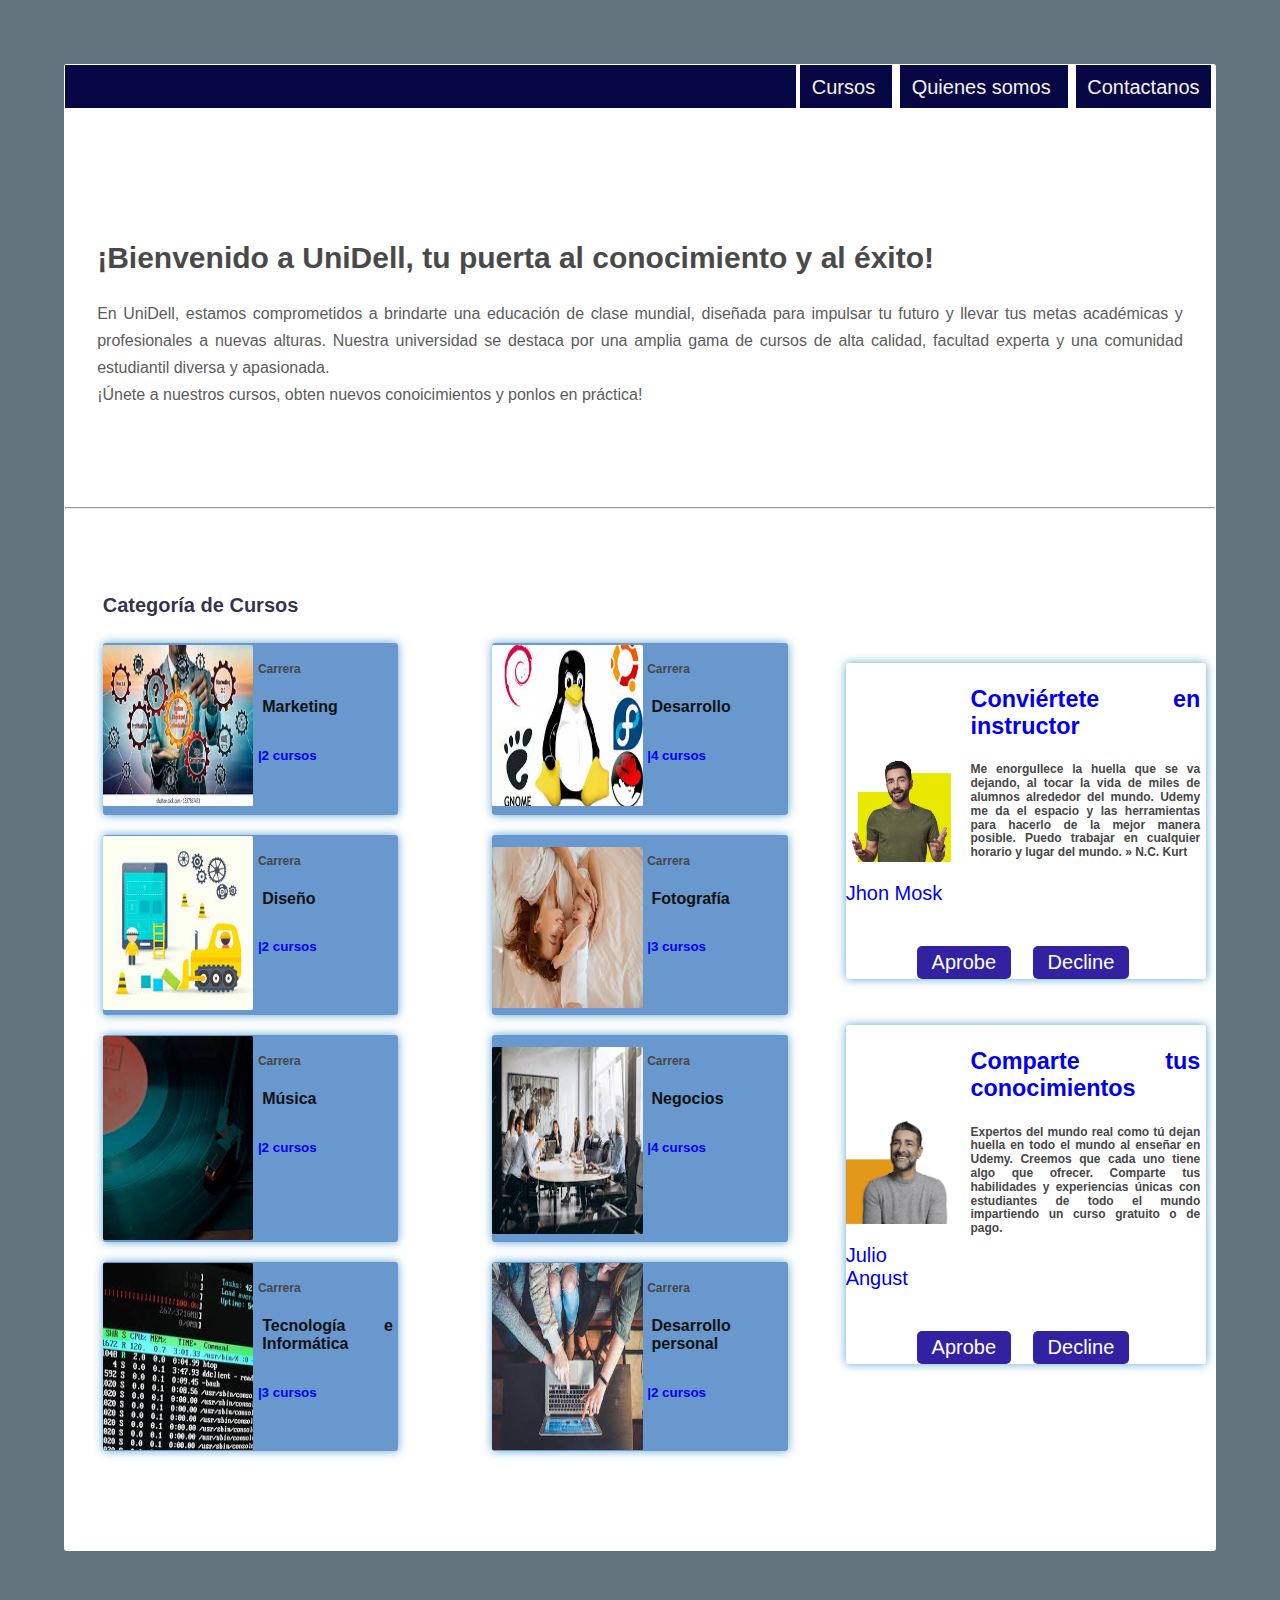
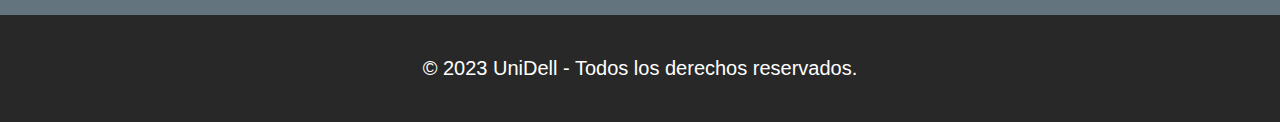
<file: index.html>
<!DOCTYPE html>
<html lang="en">
<head>
    <meta charset="UTF-8">
    <meta http-equiv="X-UA-Compatible" content="IE=edge">
    <meta name="viewport" content="width=device-width, initial-scale=1.0">
    <link rel="stylesheet" href="./css/estilo.css">
    <title>Mis Cursos</title>
</head>
<body>
    
    <DIV class="card2 contenedor ">
     <!--contenedor para menú-->
     <div id="menu" class="contenedor-ancho  ">
        <nav class="peq-span-1">
            <a class="active " href="#cursos">Cursos </a>
            <a class="active" href="#header">Quienes somos </a>
            <a class="active" href="contactenos.html"> Contactanos</a>
        </nav>

    </div> 
       
        <!-- contenedor para el header-->
        <div id="header" class="col-1">
            <div id="header-1">
                <h2>¡Bienvenido a UniDell, tu puerta al conocimiento y al éxito!</h2>
            </div>
            <p>En UniDell, estamos comprometidos a brindarte una educación de clase mundial, diseñada para impulsar tu futuro
                 y llevar tus metas académicas 
                y profesionales a nuevas alturas. Nuestra universidad se destaca por una amplia gama de cursos de alta 
                calidad, facultad experta y una comunidad estudiantil diversa y apasionada. <br>
                ¡Únete a nuestros cursos, obten nuevos conoicimientos y ponlos en práctica!
            </p> 
        </div>
<hr>
        <!--Contenedor para  los cursos y para los directivos-->
        <div class="card2 peq-span-1">
        <h4>Categoría de Cursos</h4>
         <main class=" grid col-3 peq-span-2">

            <div id="cursos" class="col span-2 med-span-3 peq-span-2">
                <main class="grid col-2 peq-span-1">
            <!--------------------------   carreras   ---------------------------------->        
                    <div class=" card card3  " >
                        <a href="./cursos/marketing.html" >
                        <main class="grid col-2 peq-span-1"> 
                            <div class=" A grid img span-1 med-span-1 peq-span-1">
                                <img src="./img/marketin-digital.jpg" alt="">
                            </div>
                            <div class="descripcion span-1 med-span-1 peq-span-1" >
                                <h5 class="p">Carrera  </h5>
                                <h4 class="h3" >Marketing</h3>
                                <h6>|2 cursos</h6>
                            </div>
                        </main>
                    </a>
                    </div>

                    <!--------------------------------------------->
                    <div class="card  card3 ">
                        <a href="./cursos/desarrollo.html" >
                            <main class="grid col-2 "> 
                                <div class=" A grid img span-1 med-span-1 peq-span-1">
                                    <img src="./img/desarrollo.jpg" alt="">
                                </div>
                                <div class="descripcion span-1 med-span-1 peq-span-1" >
                                    <h5 class="p">Carrera  </h5>
                                    <h4 class="h3" >Desarrollo</h3>
                                    <h6>|4 cursos</h6>
                                </div>
                            </main>
                        </a>
                    </div>
                    <!--------------------------------------------->
                    <div class="card card3 ">
                        <a href="./cursos/diseño.html" >
                            <main class="grid col-2 "> 
                                <div class=" A grid img span-1 med-span-1 peq-span-1">
                                    <img src="./img/diseño.jpg" alt="">
                                </div>
                                <div class="descripcion span-1 med-span-1 peq-span-1" >
                                    <h5 class="p">Carrera  </h5>
                                    <h4 class="h3" >Diseño</h3>
                                    <h6>|2 cursos</h6>
                                </div>
                            </main>
                        </a>
                    </div>
                    <!--------------------------------------------->
                    <div class="card card3 ">
                        <a href="./cursos/foto.html" >
                            <main class="grid col-2 "> 
                                <div class=" A grid img span-1 med-span-1 peq-span-1">
                                    <img src="./img/fotografía.jpg" alt="" style="margin-top: 8%;">
                                </div>
                                <div class="descripcion span-1 med-span-1 peq-span-1" >
                                    <h5 class="p">Carrera  </h5>
                                    <h4 class="h3" >Fotografía</h3>
                                    <h6>|3 cursos</h6>
                                </div>
                            </main>
                        </a>
                    </div>
                    <!--------------------------------------------->
                    <div class="card card3 ">
                        <a href="./cursos/music.html" >
                            <main class="grid col-2 "> 
                                <div class=" A grid img span-1 med-span-1 peq-span-1">
                                    <img src="./img/musica.jpg" alt="" style="height: 135%;">
                                </div>
                                <div class="descripcion span-1 med-span-1 peq-span-1" >
                                    <h5 class="p">Carrera  </h5>
                                    <h4 class="h3" >Música</h3>
                                    <h6>|2 cursos</h6>
                                </div>
                            </main>
                        </a>
                    </div>
                    <!--------------------------------------------->
                    <div class="card card3 ">
                        <a href="./cursos/negocios.html" >
                            <main class="grid col-2 "> 
                                <div class=" A grid img span-1 med-span-1 peq-span-1">
                                    <img src="./img/negocios.jpg" alt="" style="margin-top: 8%; height: 162%;">
                                </div>
                                <div class="descripcion span-1 med-span-1 peq-span-1" >
                                    <h5 class="p">Carrera  </h5>
                                    <h4 class="h3" >Negocios</h3>
                                    <h6>|4 cursos</h6>
                                </div>
                            </main>
                        </a>
                    </div>
                    <!--------------------------------------------->
                    <div class="card card3 ">
                        <a href="./cursos/tecno.html" >
                            <main class="grid col-2 "> 
                                <div class=" A grid img span-1 med-span-1 peq-span-1">
                                    <img src="./img/Tec. Inform.jpg" height="">
                                </div>
                                <div class="descripcion span-1 med-span-1 peq-span-1" >
                                    <h5 class="p">Carrera  </h5>
                                    <h4 class="h3" >Tecnología e Informática</h4>
                                    <h6>|3 cursos</h6>
                                </div>
                            </main>
                        </a>
                    </div>
                    <!--------------------------------------------->
                    <div class="card card3 ">
                        <a href="./cursos/personalDes.html" >
                            <main class="grid col-2 "> 
                                <div class=" A grid img span-1 med-span-1 peq-span-1">
                                    <img src="./img/desarrollo-personal.jpg" alt="">
                                </div>
                                <div class="descripcion span-1 med-span-1 peq-span-1" >
                                    <h5 class="p">Carrera  </h5>
                                    <h4 class="h3" >Desarrollo personal</h4>
                                    <h6>|2 cursos</h6>
                                </div>
                            </main>
                        </a>
                    </div>
                </main>
            </div>

    <!-- TORES DE LAS CLASES O ADMIN U OTROS -->
            <div id="directivos" class="card2 span-1 med-span-3 peq-span-2">


                <div class="card">
                    <a href="contactenos.html" >
                        <main class="grid col-3 "> 
                            <div class="A2 grid img span-1 med-span-1 peq-span-1">
                                <img src="./img/persona2.jpg" alt="">
                                Jhon Mosk
                            </div>
                            <div class="descripcion span-2 med-span-1 peq-span-1" >
                                
                                <h3 class="h3" >Conviértete en instructor</h3>
                                <h5 class="p">Me enorgullece la huella que se va dejando, al tocar la vida de miles de alumnos alrededor del mundo. Udemy me da el espacio y las herramientas para hacerlo de la mejor manera posible. Puedo trabajar en cualquier horario y lugar del mundo. »

                                     N.C. Kurt</h5>
                            </div>
                        </main>
                    </a>
                    <div class="button-container">
                        <button class="button" id="apruebo" onclick="seleccionar('apruebo', 'desapruebo')">Aprobe</button>
                        <button class="button" id="desapruebo" onclick="seleccionar('desapruebo', 'apruebo')">Decline</button>
  
                    </div>
                </div><br><br>

                <!--------------------------------------------->

                
                <div class="card">
                    <a href="contactenos.html" >
                        <main class="grid col-3 "> 
                            <div class="A2 grid img span-1 med-span-1 peq-span-1">
                                <img src="./img/persona1.jpg" alt="">
                                Julio Angust
                            </div>
                            <div class="descripcion span-2 med-span-1 peq-span-1" >
                                
                                <h3 class="h3" >Comparte tus conocimientos</h3>
                                <h5 class="p">Expertos del mundo real como tú dejan huella en todo el mundo al enseñar en Udemy. Creemos que cada uno tiene algo que ofrecer. Comparte tus habilidades y experiencias únicas con estudiantes de todo el mundo impartiendo un curso gratuito o de pago.  </h5>
                            </div>
                        </main>
                    </a>
                    <div class="button-container">
                        <button class="button" id="apruebo2" onclick="seleccionar('apruebo2', 'desapruebo2')">Aprobe</button>
                        <button class="button" id="desapruebo2" onclick="seleccionar('desapruebo2', 'apruebo2')">Decline</button>
                      </div>
                </div><br><br>

            </div>
        </main>
        </div>
        
    </DIV>
    
<footer>
        <p>&copy; 2023 UniDell - Todos los derechos reservados.</p>
</footer>

<!-- SCRIPTS ----------------------------------------------- -->

    <script>
        // JavaScript para manejar la selección de botones
        function seleccionar(selectedId, deselectedId) {
      const selectedButton = document.getElementById(selectedId);
      const deselectedButton = document.getElementById(deselectedId);

      selectedButton.classList.add('selected');
      deselectedButton.classList.remove('selected');
    }
      </script>
</body>
</html>
</file>
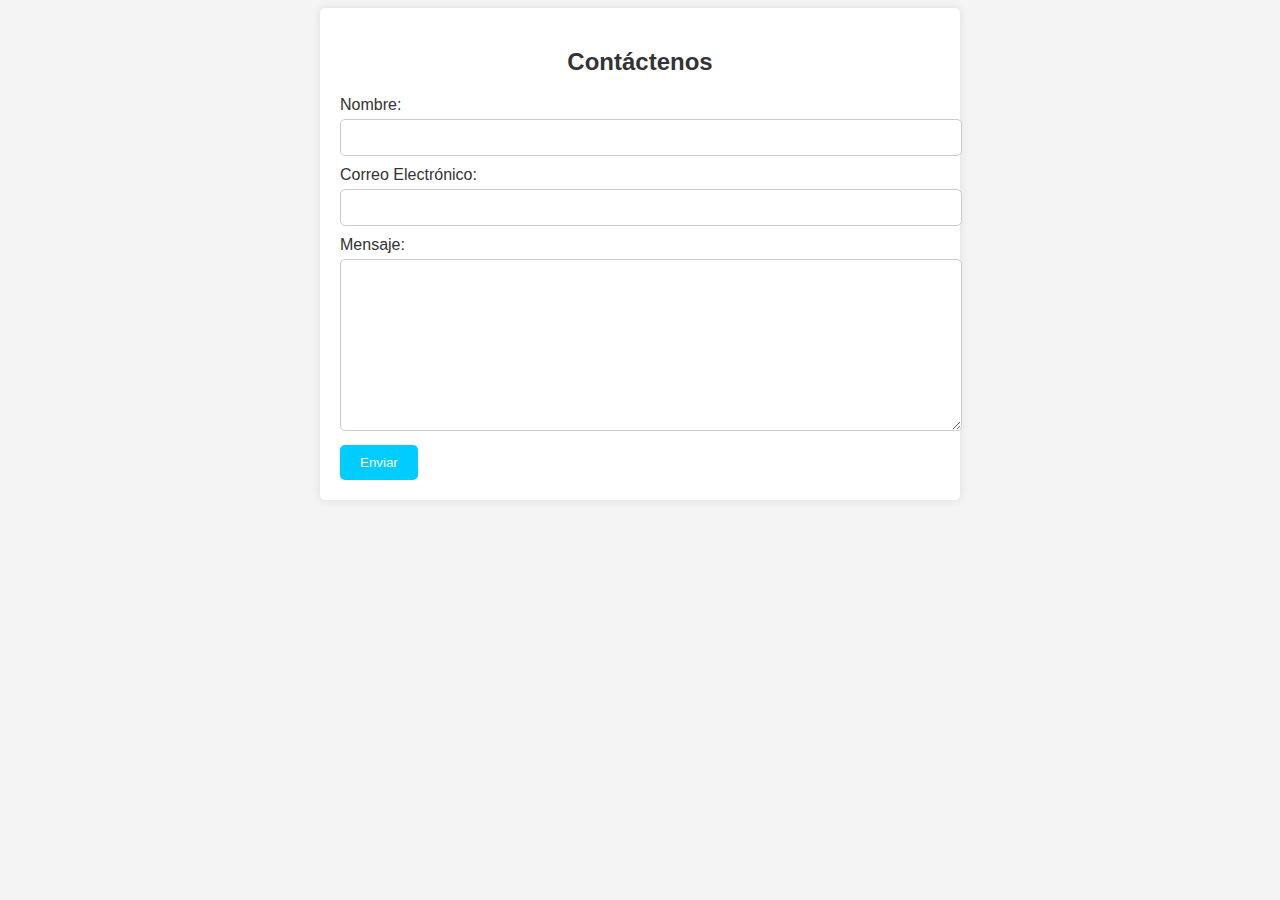
<file: contactenos.html>
<!DOCTYPE html>
<html lang="en">
<head>
    <meta charset="UTF-8">
    <meta name="viewport" content="width=device-width, initial-scale=1.0">
    <title>Contactenos</title><style>
        body {
          font-family: Arial, sans-serif;
          background-color: #f4f4f4;
        }
    
        .container {
          max-width: 600px;
          margin: 0 auto;
          padding: 20px;
          background-color: #fff;
          border-radius: 5px;
          box-shadow: 0 0 10px rgba(0, 0, 0, 0.1);
        }
    
        h2 {
          text-align: center;
          color: #333;
        }
    
        form {
          margin-top: 20px;
        }
    
        label {
          display: block;
          margin-bottom: 5px;
          color: #333;
        }
    
        input[type="text"],
        input[type="email"],
        textarea {
          width: 100%;
          padding: 10px;
          margin-bottom: 10px;
          border: 1px solid #ccc;
          border-radius: 5px;
        }
    
        textarea {
          height: 150px;
        }
    
        input[type="submit"] {
          background-color: #00ccff;
          color: #fff;
          padding: 10px 20px;
          border: none;
          border-radius: 5px;
          cursor: pointer;
        }
    
        input[type="submit"]:hover {
          background-color: #0099cc;
        }
      </style>
</head>
<body>
      <div class="container">
        <h2>Contáctenos</h2>
        <form action="index.html" method="get">
            <label for="name">Nombre:</label>
            <input type="text" id="name" name="name" required>
      
            <label for="email">Correo Electrónico:</label>
            <input type="email" id="email" name="email" required>
      
            <label for="message">Mensaje:</label>
            <textarea id="message" name="message" required></textarea>
      
            <input type="submit" value="Enviar">
          </form>
      </div>
</body>
</html>
</file>
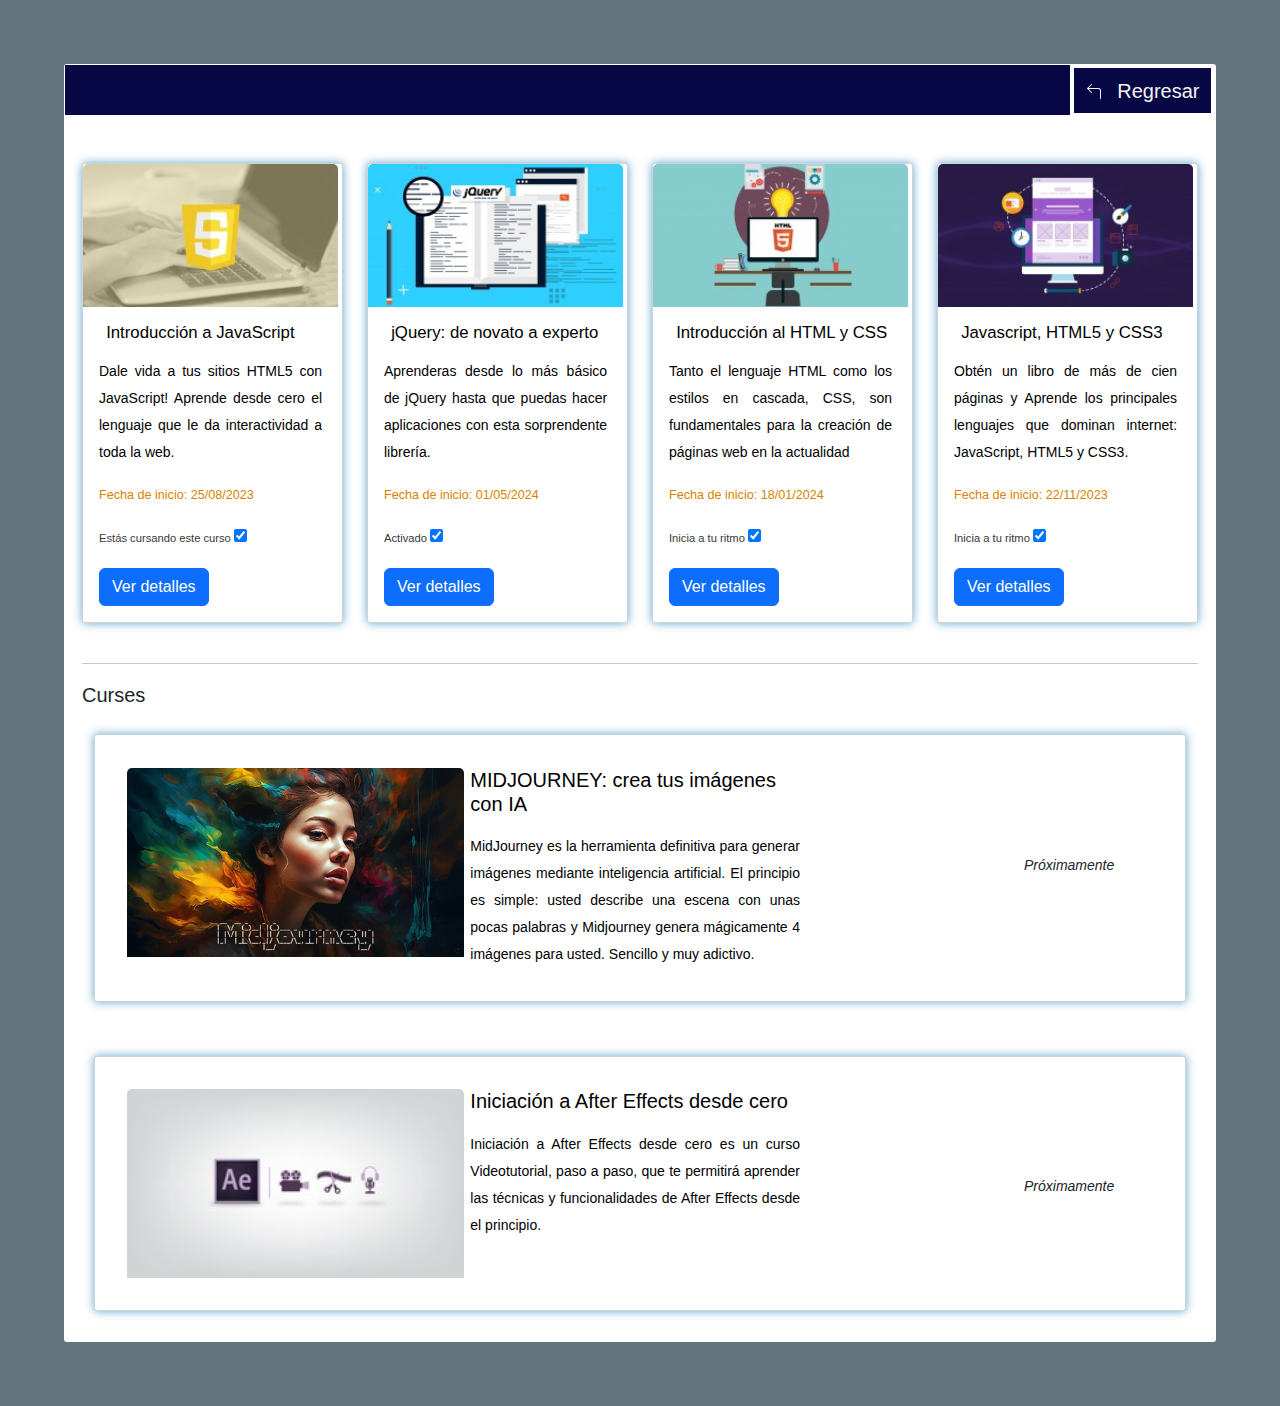
<file: cursos/desarrollo.html>
<!DOCTYPE html>
<html lang="en">
<head>
    <meta charset="UTF-8">
    <meta http-equiv="X-UA-Compatible" content="IE=edge">
    <meta name="viewport" content="width=device-width, initial-scale=1.0">
    <script src="https://cdn.jsdelivr.net/npm/bootstrap@5.3.2/dist/js/bootstrap.bundle.min.js" integrity="sha384-C6RzsynM9kWDrMNeT87bh95OGNyZPhcTNXj1NW7RuBCsyN/o0jlpcV8Qyq46cDfL" crossorigin="anonymous"></script>
    <link href="https://cdn.jsdelivr.net/npm/bootstrap@5.3.2/dist/css/bootstrap.min.css" rel="stylesheet" >
    <link rel="stylesheet" href="../css/estilo.css">
    <link rel="stylesheet" href="../css/cursos.css">
    <title>Mis Cursos</title>
</head>
<body>
    
    <DIV class="card2 contenedor ">
        <!--contenedor para menú-->
        <div id="menu" class="contenedor-ancho  ">
            <nav class="peq-span-2">
                <a class="active" href="../index.html"><svg xmlns="http://www.w3.org/2000/svg" width="26" height="16" fill="currentColor" class="bi bi-arrow-90deg-left" viewBox="5 0 16 16">
                    <path fill-rule="evenodd" d="M1.146 4.854a.5.5 0 0 1 0-.708l4-4a.5.5 0 1 1 .708.708L2.707 4H12.5A2.5 2.5 0 0 1 15 6.5v8a.5.5 0 0 1-1 0v-8A1.5 1.5 0 0 0 12.5 5H2.707l3.147 3.146a.5.5 0 1 1-.708.708l-4-4z"/>
                  </svg> Regresar</a>
            </nav>

        </div> 
<!-- cursos disponibles  -->
        <div class="container mt-5">
            <div class="row" >

              <div class="col mb-4 ">
                <div class="card">
                  <img src="../img/Desarrollo/curse1.jpg" class="card-img-top" alt="Curso 1">
                  <div class="card-body" >
                    <h4 class="card-title">Introducción a JavaScript</h4>
                    <p class="card-text">Dale vida a tus sitios HTML5 con JavaScript! Aprende desde 
                        cero el lenguaje que le da interactividad a toda la web.</p>
                    <p class="card-text1">Fecha de inicio: 25/08/2023</p>
                    <p class="card-text2"> Estás cursando este curso
                      <input type="checkbox" checked>
                    </p>
                    <button class="btn btn-primary" data-bs-toggle="modal" data-bs-target="#curso1Modal1">Ver detalles</button>
                  </div>
                </div>
              </div>
              
              <div class="col mb-4">
                <div class="card">
                  <img src="../img/Desarrollo/curse2.jpg" class="card-img-top" alt="Curso 2">
                  <div class="card-body">
                    <h4 class="card-title">jQuery: de novato a experto</h4>
                    <p class="card-text">Aprenderas desde lo más básico de jQuery hasta que puedas hacer aplicaciones con esta sorprendente librería.</p>
                    <p class="card-text1">Fecha de inicio: 01/05/2024</p>
                    <p class="card-text2">
                      Activado
                      <input type="checkbox" checked>
                    </p>
                     <button class="btn btn-primary" data-bs-toggle="modal" data-bs-target="#curso1Modal2">Ver detalles</button>
                  </div>
                </div>
              </div>

              <div class="col mb-4">
                <div class="card">
                  <img src="../img/Desarrollo/curse3.jpg" class="card-img-top" alt="Curso 2">
                  <div class="card-body">
                    <h4 class="card-title">Introducción al HTML y CSS</h4>
                    <p class="card-text">Tanto el lenguaje HTML como los estilos en cascada, CSS, son fundamentales para la creación de páginas web en la actualidad</p>
                    <p class="card-text1">Fecha de inicio: 18/01/2024</p>
                    <p class="card-text2">
                        Inicia a tu ritmo
                      <input type="checkbox" checked>
                    </p>
                     <button class="btn btn-primary" data-bs-toggle="modal" data-bs-target="#curso1Modal3">Ver detalles</button>
                  </div>
                </div>
              </div>

              <div class="col mb-4">
                <div class="card">
                  <img src="../img/Desarrollo/curse4.jpg" class="card-img-top" alt="Curso 2">
                  <div class="card-body">
                    <h4 class="card-title">Javascript, HTML5 y CSS3</h4>
                    <p class="card-text">Obtén un libro de más de cien páginas y Aprende los principales lenguajes que dominan internet: JavaScript, HTML5 y CSS3.</p>
                    <p class="card-text1">Fecha de inicio: 22/11/2023</p>
                    <p class="card-text2">
                      Inicia a tu ritmo
                      <input type="checkbox" checked>
                    </p>
                     <button class="btn btn-primary" data-bs-toggle="modal" data-bs-target="#curso1Modal4">Ver detalles</button>
                  </div>
                </div>
              </div>
        
    </DIV>


<hr>
<!-- PROXIMOS CURSOS ----------------------------- -->
Curses
<div class="container mt-4">
    <div class="row">
      <div class="col">
        <div class="card">
          <div class="card-body2">
            <img src="../img/Diseño/proximo1.jpg" class="card-img-top" alt="Curso 1">
            <div class="hola">
              <h5 class="card-title">MIDJOURNEY: crea tus imágenes con IA </h5>
              <p class="card-text">MidJourney es la herramienta definitiva para generar imágenes mediante inteligencia artificial. El principio es simple: usted describe una escena con unas pocas palabras y Midjourney genera mágicamente 4 imágenes para usted. Sencillo y muy adictivo.</p>
            </div>
            <p id="p"><i>Próximamente</i></p>
          </div>
        </div>
      </div>
    </div>
  </div>  <br>
  
  <div class="container mt-4">
    <div class="row">
      <div class="col">
        <div class="card">
          <div class="card-body2">
            <img src="../img/Diseño/proximo2.jpg" class="card-img-top" alt="Curso 1">
            <div class="hola">
              <h5 class="card-title">Iniciación a After Effects desde cero</h5>
              <p class="card-text">Iniciación a After Effects desde cero es un curso Videotutorial, paso a paso, que te permitirá aprender las técnicas y funcionalidades de After Effects desde el principio.</p>
            </div>
            <p id="p"><i>Próximamente</i></p>
          </div>
        </div>
      </div>
    </div>
  </div>  <br>


<!--FIN  PROXIMOS CURSOS ----------------------------- -->


  <!-- Modales para cada curso 1 -->
  <div class="modal fade" id="curso1Modal1" tabindex="-1" aria-labelledby="curso1ModalLabel" aria-hidden="true">
    <div class="modal-dialog modal-dialog-scrollable">
      <div class="modal-content">
        <div class="modal-header">
          <h5 class="modal-title" id="curso1ModalLabel">Introducción a JavaScript</h5>
          <button type="button" class="btn-close" data-bs-dismiss="modal" aria-label="Close"></button>
        </div>
        <div class="modal-body">
          <p  class="card-text1">Fecha de inicio: 25/08/2023</p>
          <p  class="card-text1">Fecha de finalización: 22/11/2023</p>
          <p class="card-text">Un curso introductorio desde 0 para quienes desean aprender o comprender mejor JavaScript. <br>
            Este curso incluye resumenes, ejercicios constantes y workshops para que el alumno domine los conceptos basicos del lenguaje.
            <br>
            Los conocimientos aprendidos en este curso, son indispensables 
            para comprender mejor otros cursos y temas complejos de 
            javascript tales como Jquery, AngularJS, NodeJS, Sencha, 
            PhoneGap o las nuevas API's de HTML5
            </p>
          <p><strong>Video sobre el curso:</strong>
            <div ><iframe width="460" height="260" src="https://www.youtube.com/embed/ye21CYdhm1s?si=4VKEZKiMC5P-8xBB" title="YouTube video player" frameborder="0" allow="accelerometer; autoplay; clipboard-write; encrypted-media; gyroscope; picture-in-picture; web-share" allowfullscreen></iframe></div>
          </p><br>
          <p><strong>Objetivos del curso:</strong>
            <li>Aplicar JavaScript en un documento HTML.</li>
            <li>Crear Objetos e instancias del mismo</li>
            <li>Discriminar los tipos de datos que existen en Javascript</li>
            <li>Comprender los elementos basicos de funcionamiento y sintaxis de JavaScript</li>
          </p><br><br>
          <p><strong>Formulario de contacto para solicitar información:</strong> 
            <div class="container2">
                <form action="index.html" method="get">
                    <label for="name">Nombre:</label>
                    <input type="text" id="name" name="name" required>
              
                    <label for="email">Correo Electrónico:</label>
                    <input type="email" id="email" name="email" required>
              
                    <label for="message">Mensaje:</label>
                    <textarea id="message" name="message" required></textarea>
              
                    <input type="submit" value="Enviar">
                  </form>
              </div>
          </p>
          <p><strong>Temas del curso:</strong>
            <li> Arreglos</li>
            <li>Estructuras de control</li>
            <li>Funciones</li>
            <li>Objetos</li>
            <li>Workshops 1</li>
            <li>Workshops 2</li>
            <li>Modificación de documentos</li>
          </p><br><br>
          <p id="redes">
            <a href="https://www.facebook.com/sharer" target="_blank">Compartir en Facebook </a>
            <a href="https://github.com/"  target="_blank"> Compartir en GitHub  </a>
            <a href="whatsapp://send?text=¡Echa un vistazo a esta página increíble!  https://www.youtube.com/embed/ye21CYdhm1s?si=4VKEZKiMC5P-8xBB" target="_blank">Compartir en WhatsApp</a>

        </p>
        </div>
        <div class="modal-footer">
          <button type="button" class="btn btn-secondary" data-bs-dismiss="modal">Cerrar</button>
        </div>
      </div>
    </div>
</div>

 <!-- Modales para cada curso 2 -->
 <div class="modal fade" id="curso1Modal2" tabindex="-1" aria-labelledby="curso1ModalLabel" aria-hidden="true">
    <div class="modal-dialog modal-dialog-scrollable">
      <div class="modal-content">
        <div class="modal-header">
          <h5 class="modal-title" id="curso1ModalLabel">Todo jQuery de novato a experto</h5>
          <button type="button" class="btn-close" data-bs-dismiss="modal" aria-label="Close"></button>
        </div>
        <div class="modal-body">
          <p class="card-text1">Fecha de inicio: 01/05/2024</p>
          <p class="card-text1">Fecha de finalización: 10/06/2024</p>
          <p class="card-text"> En este curso revisaremos desde la instalación de la librería, su conexión a las páginas html, su sintaxis básica, los selectores, los eventos para manejar el ratón, el teclado y 
            eventos del sistema. 
            <br>
            Estudiaremos la forma de modificar las dimensiones del modelo de 
            caja de los elementos HTML con los métodos (mas intuitivos de jQuery
            ) y poder cargar archivos planos o ejecutar archivos de lenguaje de 
            servidor, como PHP. </p>
            <br>
          <p><strong>Video sobre el curso:</strong>
            <iframe width="460" height="260" src="https://www.youtube.com/embed/PB1SPkHbRUs?si=xwozJOOUI1cts_Pf" title="YouTube video player" frameborder="0" allow="accelerometer; autoplay; clipboard-write; encrypted-media; gyroscope; picture-in-picture; web-share" allowfullscreen></iframe>
            </p><br>
          <p><strong>Objetivos del curso:</strong>
            <li>Tener conocimiento de las funciones de jQuery</li>
            <li>Conocer los diferentes métodos dentro de jQuery</li>
            <li>Aplicar diferentes formas de seleccionar los elementos HTML para modificarlos, eliminarlos o crear nuevos</li>
          </p><br><br>
          <!-- fORMULARIO  -->
          <p><strong>Formulario de contacto para solicitar información:</strong>
            <div class="container2">
                <form action="index.html" method="get">
                    <label for="name">Nombre:</label>
                    <input type="text" id="name" name="name" required>
              
                    <label for="email">Correo Electrónico:</label>
                    <input type="email" id="email" name="email" required>
              
                    <label for="message">Mensaje:</label>
                    <textarea id="message" name="message" required></textarea>
              
                    <input type="submit" value="Enviar">
                  </form>
              </div>
          </p><br><br>
          
          <p><strong>Temas del curso:</strong> 
            <li>Curso completo de jQuery UI</li>
            <li>Curso completo de jQuery UI</li>
            <li>Curso completo de aplicaciones con jQuery</li>
            <li>Curso completo de jQuery</li>
            
          </p><br><br>
          <p id="redes">
            <a href="https://www.facebook.com/" target="_blank">Compartir en Faceboock</a>
            <a href="https://github.com/"  target="_blank">Compartir en GitHub</a>
            <a href="whatsapp://send?text=¡Echa un vistazo a esta página increíble!  https://www.youtube.com/embed/PB1SPkHbRUs?si=xwozJOOUI1cts_Pf" target="_blank">Compartir en WhatsApp</a>
        </p>
        </div>
        <div class="modal-footer">
          <button type="button" class="btn btn-secondary" data-bs-dismiss="modal">Cerrar</button>
        </div>
      </div>
    </div>
</div>


 <!-- Modales para cada curso 3 -->
 <div class="modal fade" id="curso1Modal3" tabindex="-1" aria-labelledby="curso1ModalLabel" aria-hidden="true">
    <div class="modal-dialog modal-dialog-scrollable">
      <div class="modal-content">
        <div class="modal-header">
          <h5 class="modal-title" id="curso1ModalLabel">Introducción al HTML y CSS</h5>
          <button type="button" class="btn-close" data-bs-dismiss="modal" aria-label="Close"></button>
        </div>
        <div class="modal-body">
          <p class="card-text1">Fecha de inicio: 18/01/2024</p>
          <p class="card-text1">Fecha de finalización: 21/02/2024</p>
          <p class="card-text">. Para el presente curso, no es necesario que
             seas experto en programación. Con que tengas una computadora 
             con un editor de textos y una navegador (y la mayoría los tiene),
            puedes iniciar a aprender estos fundamentales lenguajes. <br>

            Aquí aprenderemos desde las etiquetas básicas, las principales
            reglas de estilo en cascada, los selectores, unidades y validadores 
            CSS. También analizaremos los formatos de márgenes y el modelo de caja. La navegación y formularios, asi como el flujo y posicionamiento de elementos. </p>
            <br>
          <p><strong>Video sobre el curso:</strong>
            <iframe width="460" height="260" src="https://www.youtube.com/embed/XqFR2lqBYPs?si=lAoE8pzAM5Rsaa09" title="YouTube video player" frameborder="0" allow="accelerometer; autoplay; clipboard-write; encrypted-media; gyroscope; picture-in-picture; web-share" allowfullscreen></iframe>
          </p><br>
          <p><strong>Objetivos del curso:</strong>
            <li>El objetivo del presente curso es que aprendas a realizar tu página con estilos en cascada.</li>
            <li>Aprenderá qué es una etiqueta, la directiva Doctype, los metadatos y los comentarios en HTML.</li>

            </p><br><br>
          <!-- fORMULARIO  -->
          <p><strong>Formulario de contacto para solicitar información:</strong>
            <div class="container2">
                <form action="index.html" method="get">
                    <label for="name">Nombre:</label>
                    <input type="text" id="name" name="name" required>
              
                    <label for="email">Correo Electrónico:</label>
                    <input type="email" id="email" name="email" required>
              
                    <label for="message">Mensaje:</label>
                    <textarea id="message" name="message" required></textarea>
              
                    <input type="submit" value="Enviar">
                  </form>
              </div>
          </p><br><br>
          
          <p><strong>Temas del curso:</strong> 
            <li>Breve historia de Internet</li>
            <li>Breve historia del HTML</li>
            <li>¿Qué es una etiqueta?</li>
            <li>La directiva DOCTYPE</li>
            <li>Los metadatos</li>
            <li>Comentarios en HTML</li>
            <li> Las principales etiquetas de HTML </li>
            <li>Formatos y colores con los estilos en cascada </li>
            <li> Selectores y unidades de los estilos en cascada </li>
            <li> El modelo de </li>
            <li>Navegación e impresión con Estilos en cascada </li>
            <li>Posicionamiento y flujo </li>
            <li>Formato de páginas con CSS </li>
          </p><br><br>
          <p id="redes">
            <a href="https://www.facebook.com/" target="_blank">Compartir en Faceboock</a>
            <a href="https://github.com/"  target="_blank">Compartir en GitHub</a>
            <a href="whatsapp://send?text=¡Echa un vistazo a esta página increíble!  https://www.youtube.com/embed/XqFR2lqBYPs?si=lAoE8pzAM5Rsaa09" target="_blank">Compartir en WhatsApp</a>
        </p>
        </div>
        <div class="modal-footer">
          <button type="button" class="btn btn-secondary" data-bs-dismiss="modal">Cerrar</button>
        </div>
      </div>
    </div>
</div>

 <!-- Modales para cada curso 4 -->
 <div class="modal fade" id="curso1Modal4" tabindex="-1" aria-labelledby="curso1ModalLabel" aria-hidden="true">
    <div class="modal-dialog modal-dialog-scrollable">
      <div class="modal-content">
        <div class="modal-header">
          <h5 class="modal-title" id="curso1ModalLabel">Javascript, HTML5 y CSS3</h5>
          <button type="button" class="btn-close" data-bs-dismiss="modal" aria-label="Close"></button>
        </div>
        <div class="modal-body">
          <p class="card-text1">Fecha de inicio: 22/11/2023</p>
          <p class="card-text1">Fecha de finalización: 02/01/2024</p>
          <p class="card-text"> Este curso tiene como objetivo que usted aprenda JavaScript sin que sea programador. Revisaremos desde sus inicios la sintaxis del lenguaje, el manejo de sus variables, lo que es una sentencia condicional, los ciclos, las funciones, los arreglos y otros objetos, asi como la estructura DOM, que es fundamental para el manejo avanzado de las páginas, como es HTML5 y jQuerys. También revisaremos el manejo de los eventos con este potente lenguaje.

            HTML es el lenguaje de marcado que usamos para estructurar y dar significado a nuestro contenido web, por ejemplo, definiendo párrafos, encabezados y tablas de datos, o insertando imágenes y videos en la página.
            
            CSS es un lenguaje de reglas de estilo que usamos para aplicar estilo a nuestro contenido HTML, por ejemplo, establecer colores de fondo y tipos de letra, y distribuir nuestro contenido en múltiples columnas.
            
            JavaScript es un lenguaje de secuencias de comandos que te permite crear contenido de actualización dinámica, controlar multimedia, animar imágenes y prácticamente todo lo demás. (Está bien, no todo, pero es sorprendente lo que puedes lograr con unas pocas líneas de código JavaScript).
            
            </p>
            <br>
          <p><strong>Video sobre el curso:</strong>
            <iframe width="460" height="260" src="https://www.youtube.com/embed/Q2imkhmhOFo?si=-RYYPEUiFMMGy2zz" title="YouTube video player" frameborder="0" allow="accelerometer; autoplay; clipboard-write; encrypted-media; gyroscope; picture-in-picture; web-share" allowfullscreen></iframe>
            </p><br>
          <p><strong>Objetivos del curso:</strong>
            <li>Introducción a JavaScript</li>
            <li>Ejercicios y ejemplos</li>
            <li>Introducción a HTML 5</li>
            <li>Introducción a CSS3</li>
            <li>HTML 5-Canva</li>
            <li>XML</li>
            <li>HTML 5-Apis</li>
            <li>Expresiones Regulares en JavaScript</li>
            <li>ECMAScript 6</li>

          </p><br><br>
          <!-- fORMULARIO  -->
          <p><strong>Formulario de contacto para solicitar información:</strong>
            <div class="container2">
                <form action="index.html" method="get">
                    <label for="name">Nombre:</label>
                    <input type="text" id="name" name="name" required>
              
                    <label for="email">Correo Electrónico:</label>
                    <input type="email" id="email" name="email" required>
              
                    <label for="message">Mensaje:</label>
                    <textarea id="message" name="message" required></textarea>
              
                    <input type="submit" value="Enviar">
                  </form>
              </div>
          </p><br><br>
          
          <p><strong>Temas del curso:</strong> 
            <li>Crear variables de tipo cadena, numérico y booleanos.</li>
            <li>Uso del HTML5 para crear páginas, crear formularios y utilizar los APIS con JavaScript.</li>
            <li>Crear páginas web dinámicas con JavaScript, HTML5 y CSS3.</li>
            <li>Manejo del CANVAS, desde dibujar hasta hacer una sencilla aplicación.</li>
            <li>Crear, poblar y recorrer objetos y arreglos, así como el manejo de fechas./li>

          </p><br><br>
          <p id="redes">
            <a href="https://www.facebook.com/" target="_blank">Compartir en Faceboock</a>
            <a href="https://github.com/"  target="_blank">Compartir en GitHub</a>
            <a href="whatsapp://send?text=¡Echa un vistazo a esta página increíble! https://www.youtube.com/embed/Q2imkhmhOFo?si=-RYYPEUiFMMGy2zz" target="_blank">Compartir en WhatsApp</a>
        </p>
        </div>
        <div class="modal-footer">
          <button type="button" class="btn btn-secondary" data-bs-dismiss="modal">Cerrar</button>
        </div>
      </div>
    </div>
</div>




</body>
</html>
</file>
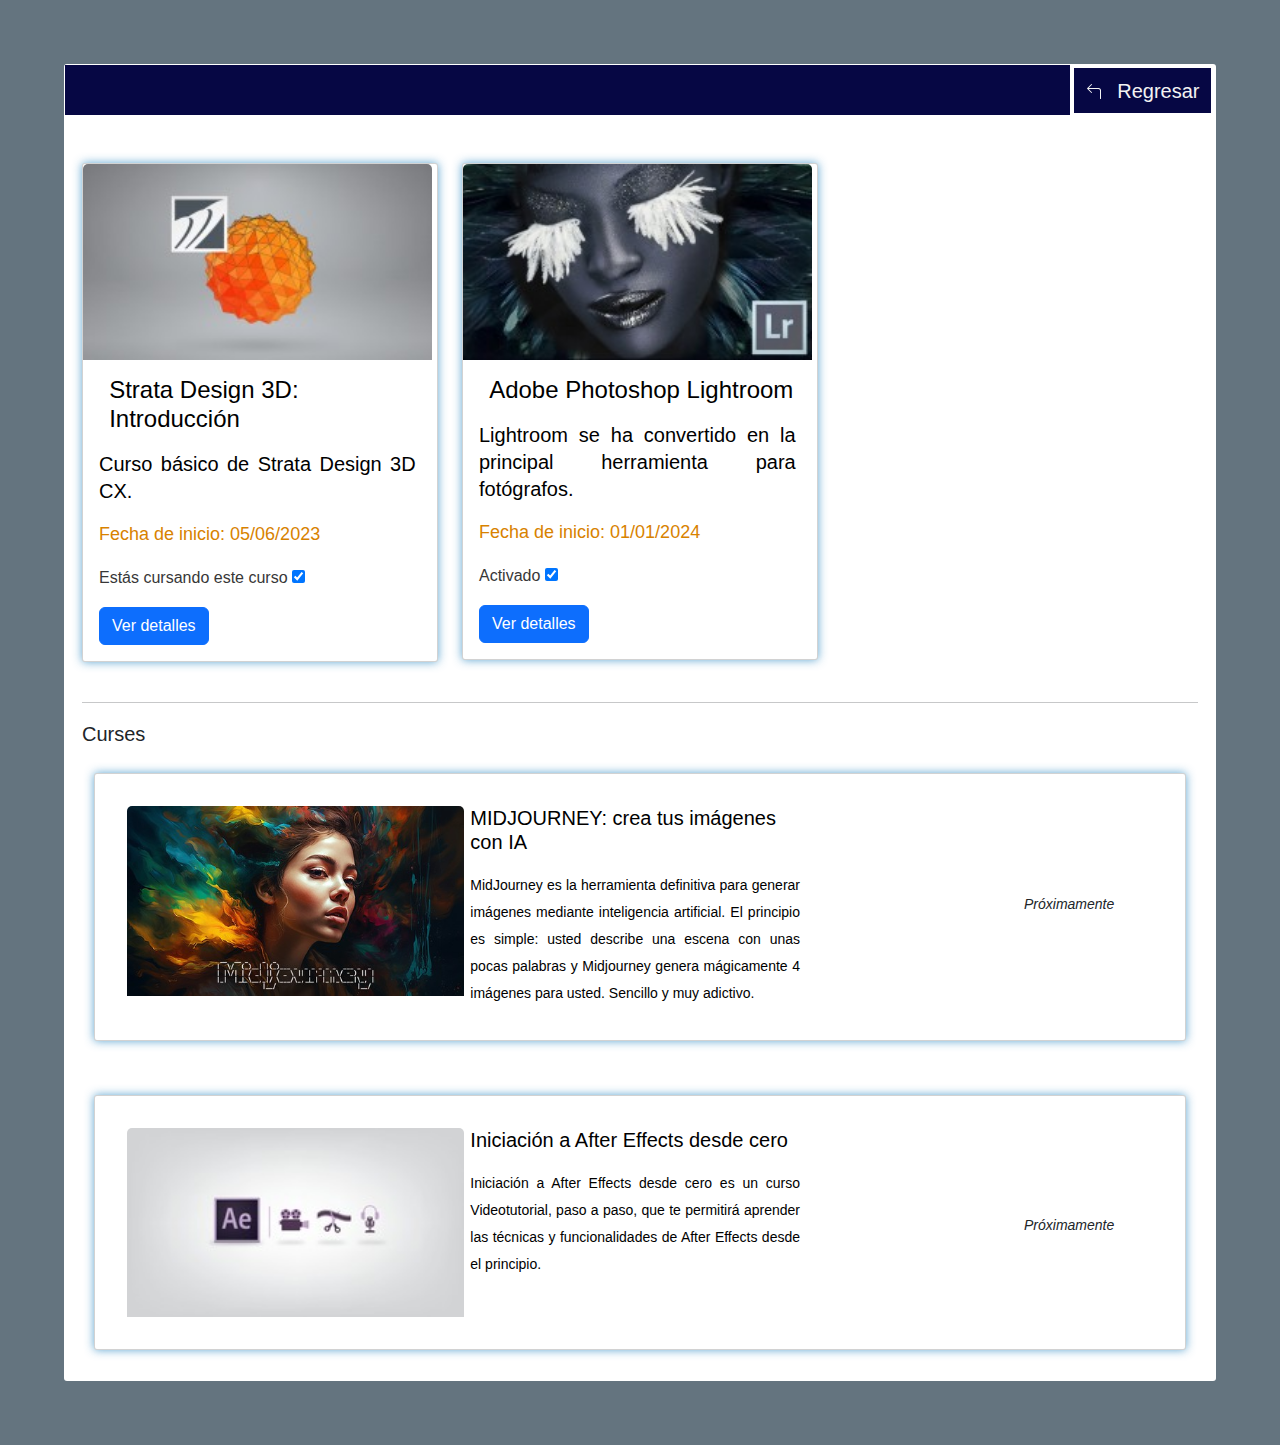
<file: cursos/diseño.html>
<!DOCTYPE html>
<html lang="en">
<head>
    <meta charset="UTF-8">
    <meta http-equiv="X-UA-Compatible" content="IE=edge">
    <meta name="viewport" content="width=device-width, initial-scale=1.0">
    <script src="https://cdn.jsdelivr.net/npm/bootstrap@5.3.2/dist/js/bootstrap.bundle.min.js" integrity="sha384-C6RzsynM9kWDrMNeT87bh95OGNyZPhcTNXj1NW7RuBCsyN/o0jlpcV8Qyq46cDfL" crossorigin="anonymous"></script>
    <link href="https://cdn.jsdelivr.net/npm/bootstrap@5.3.2/dist/css/bootstrap.min.css" rel="stylesheet" >
    <link rel="stylesheet" href="../css/estilo.css">
    <link rel="stylesheet" href="../css/cursos.css">
    <title>Mis Cursos</title>
</head>
<body>
    
    <DIV class="card2 contenedor ">
        <!--contenedor para menú-->
        <div id="menu" class="contenedor-ancho  ">
            <nav class="peq-span-2">
                <a class="active" href="../index.html"><svg xmlns="http://www.w3.org/2000/svg" width="26" height="16" fill="currentColor" class="bi bi-arrow-90deg-left" viewBox="5 0 16 16">
                    <path fill-rule="evenodd" d="M1.146 4.854a.5.5 0 0 1 0-.708l4-4a.5.5 0 1 1 .708.708L2.707 4H12.5A2.5 2.5 0 0 1 15 6.5v8a.5.5 0 0 1-1 0v-8A1.5 1.5 0 0 0 12.5 5H2.707l3.147 3.146a.5.5 0 1 1-.708.708l-4-4z"/>
                  </svg> Regresar</a>
            </nav>

        </div> 
<!-- cursos disponibles  -->
        <div class="container mt-5" >
            <div class="row ">
              <div class="col-md-4 mb-4 ">
                <div class="card">
                  <img src="../img/Diseño/curse1.jpg" class="card-img-top" alt="Curso 1">
                  <div class="card-body" >
                    <h4 class="card-title">Strata Design 3D: Introducción</h4>
                    <p class="card-text">Curso básico de Strata Design 3D CX.</p>
                    <p class="card-text1">Fecha de inicio: 05/06/2023</p>
                    <p class="card-text2"> Estás cursando este curso
                      <input type="checkbox" checked>
                    </p>
                    <button class="btn btn-primary" data-bs-toggle="modal" data-bs-target="#curso1Modal1">Ver detalles</button>
                  </div>
                </div>
              </div>
              
              <div class="col-md-4 mb-4">
                <div class="card">
                  <img src="../img/Diseño/curse2.jpg" class="card-img-top" alt="Curso 2">
                  <div class="card-body">
                    <h4 class="card-title">Adobe Photoshop Lightroom</h4>
                    <p class="card-text">Lightroom se ha convertido en la principal herramienta para fotógrafos.</p>
                    <p class="card-text1">Fecha de inicio: 01/01/2024</p>
                    <p class="card-text2">
                      Activado
                      <input type="checkbox" checked>
                    </p>
                     <button class="btn btn-primary" data-bs-toggle="modal" data-bs-target="#curso1Modal2">Ver detalles</button>
                  </div>
                </div>
              </div>
        
    </DIV>


<hr>
<!-- PROXIMOS CURSOS ----------------------------- -->
Curses
<div class="container mt-4">
  <div class="row">
    <div class="col">
      <div class="card">
        <div class="card-body2">
          <img src="../img/Diseño/proximo1.jpg" class="card-img-top" alt="Curso 1">
          <div class="hola">
            <h5 class="card-title">MIDJOURNEY: crea tus imágenes con IA </h5>
            <p class="card-text">MidJourney es la herramienta definitiva para generar imágenes mediante inteligencia artificial. El principio es simple: usted describe una escena con unas pocas palabras y Midjourney genera mágicamente 4 imágenes para usted. Sencillo y muy adictivo.</p>
          </div>
          <p id="p"><i>Próximamente</i></p>
        </div>
      </div>
    </div>
  </div>
</div>  <br>

<div class="container mt-4">
  <div class="row">
    <div class="col">
      <div class="card">
        <div class="card-body2">
          <img src="../img/Diseño/proximo2.jpg" class="card-img-top" alt="Curso 1">
          <div class="hola">
            <h5 class="card-title">Iniciación a After Effects desde cero</h5>
            <p class="card-text">Iniciación a After Effects desde cero es un curso Videotutorial, paso a paso, que te permitirá aprender las técnicas y funcionalidades de After Effects desde el principio.</p>
          </div>
          <p id="p"><i>Próximamente</i></p>
        </div>
      </div>
    </div>
  </div>
</div>  <br>



<!--FIN  PROXIMOS CURSOS ----------------------------- -->


  <!-- Modales para cada curso 1 -->
  <div class="modal fade" id="curso1Modal1" tabindex="-1" aria-labelledby="curso1ModalLabel" aria-hidden="true">
    <div class="modal-dialog modal-dialog-scrollable">
      <div class="modal-content">
        <div class="modal-header">
          <h5 class="modal-title" id="curso1ModalLabel">Strata Design 3D: Introducción</h5>
          <button type="button" class="btn-close" data-bs-dismiss="modal" aria-label="Close"></button>
        </div>
        <div class="modal-body">
          <p  class="card-text1">Fecha de inicio: 05/06/2023</p>
          <p  class="card-text1">Fecha de finalización: 22/12/2023</p>
          <p class="card-text"> Curso introductorio de Strata 3D para personas que deseen conocer el 
            programa y generar una base sólida para aprender a utilizarlo.
            Este curso parte desde cero, presentando la interfaz y guía al estudiante por los procesos
             de modelado, texturado, iluminación y ambientación, y render.
            Es la base para cursos más avanzados en los que se enseñará animación y herramientas y técnicas más avanzadas.
            </p>
          <p><strong>Video sobre el curso:</strong>
            <div ><iframe width="460" height="260" src="https://www.youtube.com/embed/hnfUQ7kUQ2k?si=JnvEdK-PyrHd3BM7" title="YouTube video player" frameborder="0" allow="accelerometer; autoplay; clipboard-write; encrypted-media; gyroscope; picture-in-picture; web-share" allowfullscreen></iframe></div>
          </p><br>
          <p><strong>Objetivos del curso:</strong>
            <li>Aprenda a modelar, texturizar, iluminar, ambientar y renderizar imágenes.</li>
            <li>Utiliza la interfaz del programa de forma ágil y eficiente.</li>
            <li>Modele objetos jerárquicos adecuadamente, diseñados para una fácil modificación y reutilización.</li>
            <li>Crea y aplica materiales realistas</li>
          </p><br><br>
          <p><strong>Formulario de contacto para solicitar información:</strong> 
            <div class="container2">
                <form action="index.html" method="get">
                    <label for="name">Nombre:</label>
                    <input type="text" id="name" name="name" required>
              
                    <label for="email">Correo Electrónico:</label>
                    <input type="email" id="email" name="email" required>
              
                    <label for="message">Mensaje:</label>
                    <textarea id="message" name="message" required></textarea>
              
                    <input type="submit" value="Enviar">
                  </form>
              </div>
          </p>
          <p><strong>Temas del curso:</strong>
            <li> Strata 3D</li>
          </p><br><br>
          <p id="redes">
            <a href="https://www.facebook.com/sharer" target="_blank">Compartir en Facebook </a>
            <a href="https://github.com/"  target="_blank"> Compartir en GitHub  </a>
            <a href="whatsapp://send?text=¡Echa un vistazo a esta página increíble! https://www.youtube.com/watch?v=hnfUQ7kUQ2k&embeds_referring_euri=http%3A%2F%2F127.0.0.1%3A5500%2F&source_ve_path=Mjg2NjY&feature=emb_logo" target="_blank">Compartir en WhatsApp</a>

        </p>
        </div>
        <div class="modal-footer">
          <button type="button" class="btn btn-secondary" data-bs-dismiss="modal">Cerrar</button>
        </div>
      </div>
    </div>
</div>

 <!-- Modales para cada curso 2 -->
 <div class="modal fade" id="curso1Modal2" tabindex="-1" aria-labelledby="curso1ModalLabel" aria-hidden="true">
    <div class="modal-dialog modal-dialog-scrollable">
      <div class="modal-content">
        <div class="modal-header">
          <h5 class="modal-title" id="curso1ModalLabel">Adobe Photoshop Lightroom</h5>
          <button type="button" class="btn-close" data-bs-dismiss="modal" aria-label="Close"></button>
        </div>
        <div class="modal-body">
          <p class="card-text1">Fecha de inicio: 01/01/2023</p>
          <p class="card-text1">Fecha de finalización: 01/06/2023</p>
          <p class="card-text">Con siete completos módulos, Lightroom abarca todo el ciclo de tratamiento fotográfico de imágenes.

            Desde la transferencia del material digital de la tarjeta de memoria, su análisis y clasificación, 
            pasando por las imprescindibles herramientas de retoque y archivo de las fotografías, la creación de c
            olecciones y la asignación de metadatos y palabras clave, hasta sus posibles usos finales: tales como presentaciones, 
            visionados, preparados para diferentes tipos de impresión, o distribución por internet y redes sociales.</p>
            <br>
          <p><strong>Video sobre el curso:</strong>
            <iframe width="460" height="260" src="https://www.youtube.com/embed/3DYIFhK-yLo?si=S_UwZl7k3xWoCAI4" title="YouTube video player" frameborder="0" allow="accelerometer; autoplay; clipboard-write; encrypted-media; gyroscope; picture-in-picture; web-share" allowfullscreen></iframe>
          </p><br>
          <p><strong>Objetivos del curso:</strong>
            <li>Dominar Adobe Photoshop Lightroom</li>
          </p><br><br>
          <!-- fORMULARIO  -->
          <p><strong>Formulario de contacto para solicitar información:</strong>
            <div class="container2">
                <form action="index.html" method="get">
                    <label for="name">Nombre:</label>
                    <input type="text" id="name" name="name" required>
              
                    <label for="email">Correo Electrónico:</label>
                    <input type="email" id="email" name="email" required>
              
                    <label for="message">Mensaje:</label>
                    <textarea id="message" name="message" required></textarea>
              
                    <input type="submit" value="Enviar">
                  </form>
              </div>
          </p><br><br>
          
          <p><strong>Temas del curso:</strong> 
            <li>Configuración Básica</li>
            <li>Importación de fotos</li>
            <li>El modulo Biblioteca</li>
            <li>Modulo Revelar</li>
            <li>Modulo Mapa</li>
            <li>Modulo Libro</li>
            <li>Modulo Proyección</li>
            <li>Modulo imprimir</li>
            <li>Modulo Web</li>
          </p><br><br>
          <p id="redes">
            <a href="https://www.facebook.com/" target="_blank">Compartir en Faceboock</a>
            <a href="https://github.com/"  target="_blank">Compartir en GitHub</a>
            <a href="whatsapp://send?text=¡Echa un vistazo a esta página increíble!  https://www.youtube.com/embed/3DYIFhK-yLo?si=S_UwZl7k3xWoCAI4" target="_blank">Compartir en WhatsApp</a>
        </p>
        </div>
        <div class="modal-footer">
          <button type="button" class="btn btn-secondary" data-bs-dismiss="modal">Cerrar</button>
        </div>
      </div>
    </div>
</div>


</body>
</html>
</file>
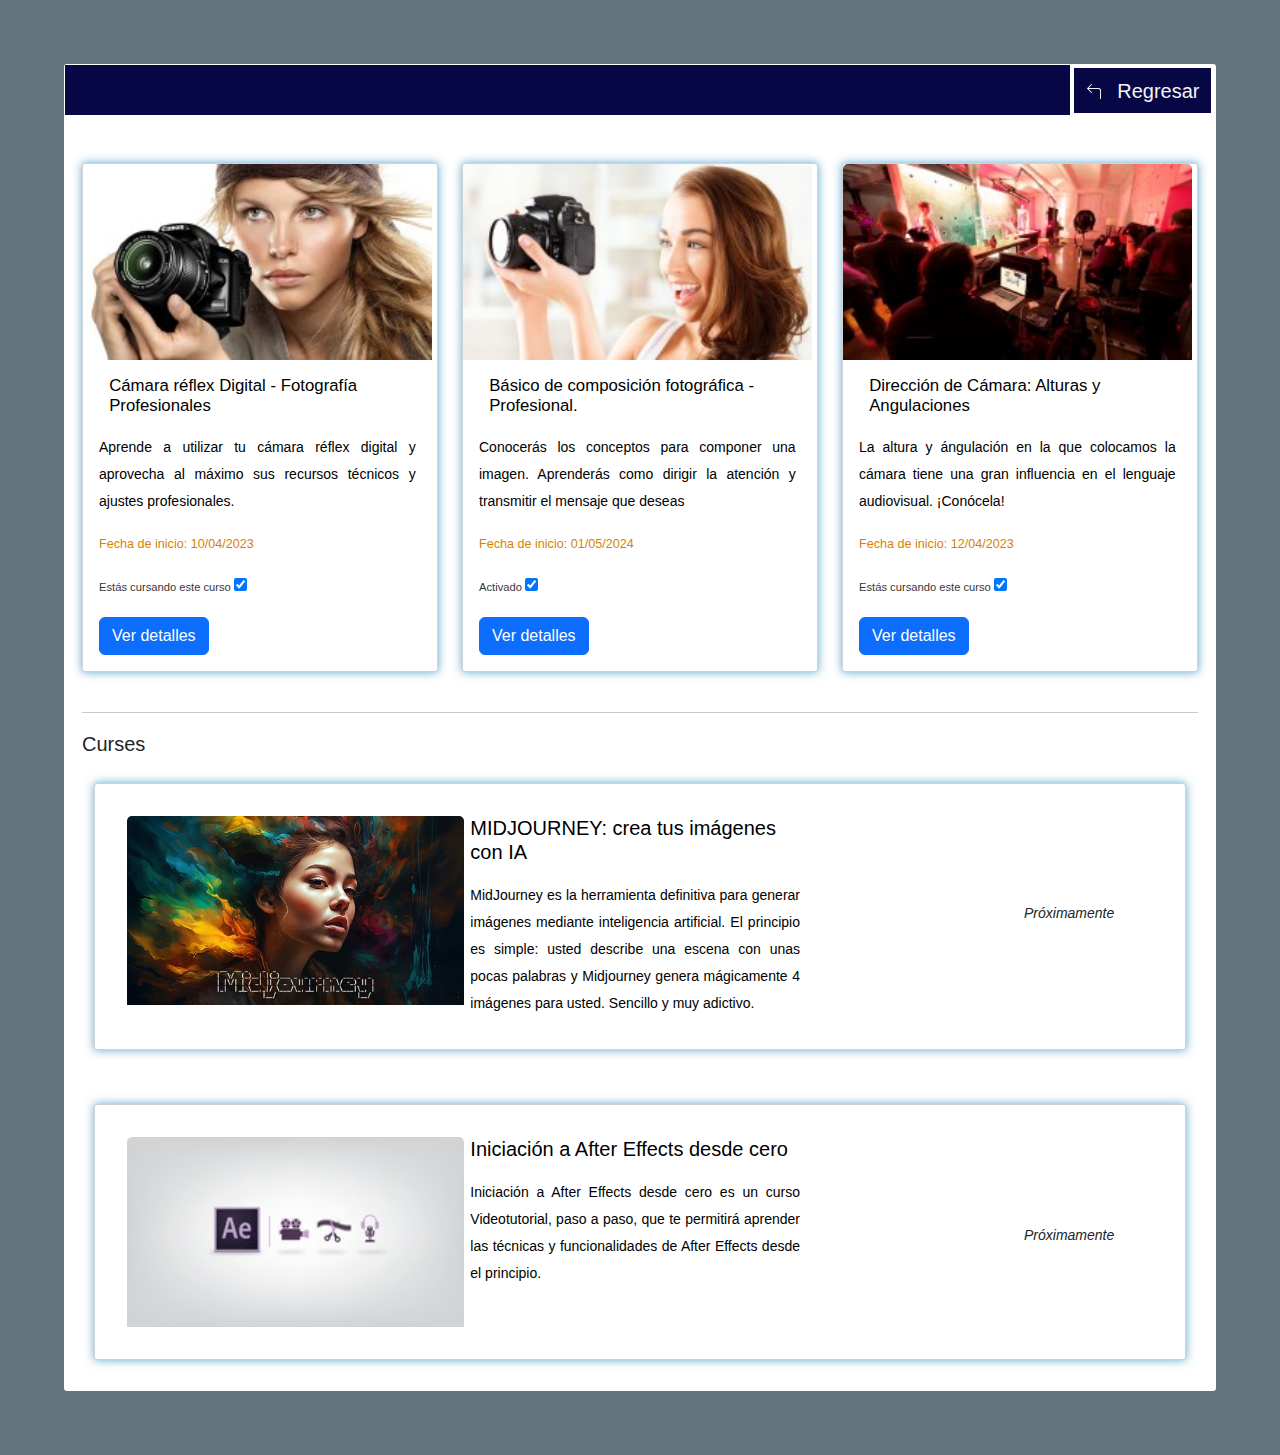
<file: cursos/foto.html>
<!DOCTYPE html>
<html lang="en">
<head>
    <meta charset="UTF-8">
    <meta http-equiv="X-UA-Compatible" content="IE=edge">
    <meta name="viewport" content="width=device-width, initial-scale=1.0">
    <script src="https://cdn.jsdelivr.net/npm/bootstrap@5.3.2/dist/js/bootstrap.bundle.min.js" integrity="sha384-C6RzsynM9kWDrMNeT87bh95OGNyZPhcTNXj1NW7RuBCsyN/o0jlpcV8Qyq46cDfL" crossorigin="anonymous"></script>
    <link href="https://cdn.jsdelivr.net/npm/bootstrap@5.3.2/dist/css/bootstrap.min.css" rel="stylesheet" >
    <link rel="stylesheet" href="../css/estilo.css">
    <link rel="stylesheet" href="../css/cursos.css">
    <title>Mis Cursos</title>
</head>
<body>
    
    <DIV class="card2 contenedor ">
        <!--contenedor para menú-->
        <div id="menu" class="contenedor-ancho  ">
            <nav class="peq-span-2">
                <a class="active" href="../index.html"><svg xmlns="http://www.w3.org/2000/svg" width="26" height="16" fill="currentColor" class="bi bi-arrow-90deg-left" viewBox="5 0 16 16">
                    <path fill-rule="evenodd" d="M1.146 4.854a.5.5 0 0 1 0-.708l4-4a.5.5 0 1 1 .708.708L2.707 4H12.5A2.5 2.5 0 0 1 15 6.5v8a.5.5 0 0 1-1 0v-8A1.5 1.5 0 0 0 12.5 5H2.707l3.147 3.146a.5.5 0 1 1-.708.708l-4-4z"/>
                  </svg> Regresar</a>
            </nav>

        </div> 
<!-- cursos disponibles  -->
        <div class="container mt-5">
            <div class="row" >

              <div class="col mb-4 ">
                <div class="card">
                  <img src="../img/foto/curse1.jpg" class="card-img-top" alt="Curso 1">
                  <div class="card-body" >
                    <h4 class="card-title">Cámara réflex Digital - Fotografía Profesionales</h4>
                    <p class="card-text">Aprende a utilizar tu cámara réflex digital y aprovecha al máximo 
                        sus recursos técnicos y ajustes profesionales.</p>
                    <p class="card-text1">Fecha de inicio: 10/04/2023</p>
                    <p class="card-text2"> Estás cursando este curso
                      <input type="checkbox" checked>
                    </p>
                    <button class="btn btn-primary" data-bs-toggle="modal" data-bs-target="#curso1Modal1">Ver detalles</button>
                  </div>
                </div>
              </div>
              
              <div class="col mb-4">
                <div class="card">
                  <img src="../img/foto/curse2.jpg" class="card-img-top" alt="Curso 2">
                  <div class="card-body">
                    <h4 class="card-title">Básico de composición fotográfica - Profesional.</h4>
                    <p class="card-text">Conocerás los conceptos para componer una imagen. Aprenderás como dirigir la atención y transmitir el mensaje que deseas</p>
                    <p class="card-text1">Fecha de inicio: 01/05/2024</p>
                    <p class="card-text2">
                      Activado
                      <input type="checkbox" checked>
                    </p>
                     <button class="btn btn-primary" data-bs-toggle="modal" data-bs-target="#curso1Modal2">Ver detalles</button>
                  </div>
                </div>
              </div>

              <div class="col mb-4 ">
                <div class="card">
                  <img src="../img/foto/curse3.jpg" class="card-img-top" alt="Curso 1">
                  <div class="card-body" >
                    <h4 class="card-title">Dirección de Cámara: Alturas y Angulaciones</h4>
                    <p class="card-text">La altura y ángulación en la que colocamos la cámara tiene
                        una gran influencia en el lenguaje audiovisual. ¡Conócela!</p>
                    <p class="card-text1">Fecha de inicio: 12/04/2023</p>
                    <p class="card-text2"> Estás cursando este curso
                      <input type="checkbox" checked>
                    </p>
                    <button class="btn btn-primary" data-bs-toggle="modal" data-bs-target="#curso1Modal1">Ver detalles</button>
                  </div>
                </div>
              </div>

        
    </DIV>


<hr>
<!-- PROXIMOS CURSOS ----------------------------- -->
Curses
<div class="container mt-4">
    <div class="row">
      <div class="col">
        <div class="card">
          <div class="card-body2">
            <img src="../img/Diseño/proximo1.jpg" class="card-img-top" alt="Curso 1">
            <div class="hola">
              <h5 class="card-title">MIDJOURNEY: crea tus imágenes con IA </h5>
              <p class="card-text">MidJourney es la herramienta definitiva para generar imágenes mediante inteligencia artificial. El principio es simple: usted describe una escena con unas pocas palabras y Midjourney genera mágicamente 4 imágenes para usted. Sencillo y muy adictivo.</p>
            </div>
            <p id="p"><i>Próximamente</i></p>
          </div>
        </div>
      </div>
    </div>
  </div>  <br>
  
  <div class="container mt-4">
    <div class="row">
      <div class="col">
        <div class="card">
          <div class="card-body2">
            <img src="../img/Diseño/proximo2.jpg" class="card-img-top" alt="Curso 1">
            <div class="hola">
              <h5 class="card-title">Iniciación a After Effects desde cero</h5>
              <p class="card-text">Iniciación a After Effects desde cero es un curso Videotutorial, paso a paso, que te permitirá aprender las técnicas y funcionalidades de After Effects desde el principio.</p>
            </div>
            <p id="p"><i>Próximamente</i></p>
          </div>
        </div>
      </div>
    </div>
  </div>  <br>



<!--FIN  PROXIMOS CURSOS ----------------------------- -->


  <!-- Modales para cada curso 1 -->
  <div class="modal fade" id="curso1Modal1" tabindex="-1" aria-labelledby="curso1ModalLabel" aria-hidden="true">
    <div class="modal-dialog modal-dialog-scrollable">
      <div class="modal-content">
        <div class="modal-header">
          <h5 class="modal-title" id="curso1ModalLabel">Cámara réflex Digital - Fotografía Profesionales</h5>
          <button type="button" class="btn-close" data-bs-dismiss="modal" aria-label="Close"></button>
        </div>
        <div class="modal-body">
          <p  class="card-text1">Fecha de inicio: 10/04/2023</p>
          <p  class="card-text1">Fecha de finalización: 20/11/2023</p>
          <p class="card-text">La cámara fotográfica réflex digital, es quizás el mayor exponente en cuanto a calidad 
            y prestaciones de un equipo fotográfico al alcance del usuario. Es por ello la herramienta principal del profesional 
            y el sueño de muchos aficionados a la fotografía. <br>

            Aunque existe una gran variedad de marcas y modelos, sus características principales son similares en todas 
            ellas ya que están basadas en los conceptos y fundamentos de la teoría y técnica fotográfica. <br>
            
            Este curso presenta de una manera sencilla y progresiva las cuestiones que necesita conocer y
            dominar todo aquel que desea utilizar una cámara réflex digital. <br>
            
            Con este curso dominarás la técnica y las diferentes funciones fotográficas para utilizar la cámara réflex digital.
            </p>
          <p><strong>Video sobre el curso:</strong>
            <iframe width="460" height="260" src="https://www.youtube.com/embed/xkFnhsEDjUk?si=ipSsxBnOTE0F8vOE" title="YouTube video player" frameborder="0" allow="accelerometer; autoplay; clipboard-write; encrypted-media; gyroscope; picture-in-picture; web-share" allowfullscreen></iframe>
            </p><br>
          <p><strong>Objetivos del curso:</strong>
            <li>Conocer y dominar los diferentes ajustes de las cámara réflex digital.</li>
            
          </p><br><br>
          <p><strong>Formulario de contacto para solicitar información:</strong> 
            <div class="container2">
                <form action="index.html" method="get">
                    <label for="name">Nombre:</label>
                    <input type="text" id="name" name="name" required>
              
                    <label for="email">Correo Electrónico:</label>
                    <input type="email" id="email" name="email" required>
              
                    <label for="message">Mensaje:</label>
                    <textarea id="message" name="message" required></textarea>
              
                    <input type="submit" value="Enviar">
                  </form>
              </div>
          </p>
          <p><strong>Temas del curso:</strong>
            <li> Sacar el máximo partido de la experiencia fotográfica con cámaras réflex digital.</li>
            <li> Aprender y utilizar los mecanismos técnicos de la cámara aplicados a la teoría fotográfica.</li>
          </p><br><br>
          <p id="redes">
            <a href="https://www.facebook.com/sharer" target="_blank">Compartir en Facebook </a>
            <a href="https://github.com/"  target="_blank"> Compartir en GitHub  </a>
            <a href="whatsapp://send?text=¡Echa un vistazo a esta página increíble!  https://www.youtube.com/embed/xkFnhsEDjUk?si=ipSsxBnOTE0F8vOE" target="_blank">Compartir en WhatsApp</a>

        </p>
        </div>
        <div class="modal-footer">
          <button type="button" class="btn btn-secondary" data-bs-dismiss="modal">Cerrar</button>
        </div>
      </div>
    </div>
</div>

 <!-- Modales para cada curso 2 -->
 <div class="modal fade" id="curso1Modal2" tabindex="-1" aria-labelledby="curso1ModalLabel" aria-hidden="true">
    <div class="modal-dialog modal-dialog-scrollable">
      <div class="modal-content">
        <div class="modal-header">
          <h5 class="modal-title" id="curso1ModalLabel">Básico de composición fotográfica - Profesional.</h5>
          <button type="button" class="btn-close" data-bs-dismiss="modal" aria-label="Close"></button>
        </div>
        <div class="modal-body">
          <p class="card-text1">Fecha de inicio: 01/05/2024</p>
          <p class="card-text1">Fecha de finalización: 01/06/2024</p>
          <p class="card-text"> Este curso Básico de Composición Fotográfica es ideal para todos aquellos 
            aficionados a la fotografía que conociendo ya la técnica fotográfica y los ajustes de su cámara, 
            desean avanzar en su experiencia como fotógrafos pero desde una base sencilla y práctica.  <br>
            Por medio de la realización de sus diez claras y directas unidades se adentrarán en el conocimiento 
            y en el uso de estos nuevos conceptos y valores expresivos. </p>
            <br>
          <p><strong>Video sobre el curso:</strong>
            <iframe width="460" height="260" src="https://www.youtube.com/embed/4OT4vj8mvY8?si=Zffmq84HKx4pyiPS" title="YouTube video player" frameborder="0" allow="accelerometer; autoplay; clipboard-write; encrypted-media; gyroscope; picture-in-picture; web-share" allowfullscreen></iframe>
            </p><br>
          <p><strong>Objetivos del curso:</strong>
            <li>Tener conocimiento de las funciones de jQuery</li>
            <li>Conocer los diferentes métodos dentro de jQuery</li>
            <li>Aplicar diferentes formas de seleccionar los elementos HTML para modificarlos, eliminarlos o crear nuevos</li>
          </p><br><br>
          <!-- fORMULARIO  -->
          <p><strong>Formulario de contacto para solicitar información:</strong>
            <div class="container2">
                <form action="index.html" method="get">
                    <label for="name">Nombre:</label>
                    <input type="text" id="name" name="name" required>
              
                    <label for="email">Correo Electrónico:</label>
                    <input type="email" id="email" name="email" required>
              
                    <label for="message">Mensaje:</label>
                    <textarea id="message" name="message" required></textarea>
              
                    <input type="submit" value="Enviar">
                  </form>
              </div>
          </p><br><br>
          
          <p><strong>Temas del curso:</strong> 
            <li>Composición de Fotos</li>
            
          </p><br><br>
          <p id="redes">
            <a href="https://www.facebook.com/" target="_blank">Compartir en Faceboock</a>
            <a href="https://github.com/"  target="_blank">Compartir en GitHub</a>
            <a href="whatsapp://send?text=¡Echa un vistazo a esta página increíble!  https://www.youtube.com/embed/4OT4vj8mvY8?si=Zffmq84HKx4pyiPS" target="_blank">Compartir en WhatsApp</a>
        </p>
        </div>
        <div class="modal-footer">
          <button type="button" class="btn btn-secondary" data-bs-dismiss="modal">Cerrar</button>
        </div>
      </div>
    </div>
</div>


 <!-- Modales para cada curso 3 -->
 <div class="modal fade" id="curso1Modal1" tabindex="-1" aria-labelledby="curso1ModalLabel" aria-hidden="true">
    <div class="modal-dialog modal-dialog-scrollable">
      <div class="modal-content">
        <div class="modal-header">
          <h5 class="modal-title" id="curso1ModalLabel">Dirección de Cámara: Alturas y Angulaciones</h5>
          <button type="button" class="btn-close" data-bs-dismiss="modal" aria-label="Close"></button>
        </div>
        <div class="modal-body">
          <p  class="card-text1">Fecha de inicio: 12/04/2023</p>
          <p  class="card-text1">Fecha de finalización: 28/11/2023</p>
          <p class="card-text">En este curso No tratamos por lo tanto de enseñar únicamente en qué consiste cada tamaño de plano, sino más bien en educar la mente para aprender a utilizarlos según sea necesario en cada situación. Los recursos visuales son como las teclas del piano, y no basta con conocerlas, sino que hay que saber a tocarlas con propiedad.
            <br>
            Los 36 ejemplos de películas de este curso te ayudarán a comprender cómo la altura de la
            cámara puede marcar la diferencia. Además, entre otras, estas preguntas serán respondidas:
            
            <li>¿Qué relación existe entre lo que sucede en la secuencia y la angulación elegida? </li> 
            <li>¿Qué 3 usos puede tener una angulación picada? </li> 
            <li>¿Porqué el contrapicado es más frecuente que el picado a pesar de tener menos usos? </li>  
            <li>¿Cómo podemos manipular la emoción del público hacia los personajes con las angulaciones? </li> 
            <li>¿De qué depende que una angulación sea más dramática que otra? </li>  
            <li>¿Qué tiene que ver la angulación nadir con la arquitectura? </li>  
            <li>¿Qué riesgo corremos al usar planos inclinados? </li> 
            <li>¿Qué similitudes tienen la cámara gusano y el cenital? </li> 
            
            De todas estas cuestiones y muchas más hablaremos en este curso de cine.
            
            Y como siempre, tendremos al final del curso una pregunta de reflexión, 
            para que pongas en práctica los conocimientos adquiridos, a la que le adjuntamos
             las respuestas para que puedas autocorregirte.
            </p>
          <p><strong>Video sobre el curso:</strong>
            <iframe width="460" height="260" src="https://www.youtube.com/embed/KxtD9FWxb8U?si=8L_uoYNKzrAJZieT" title="YouTube video player" frameborder="0" allow="accelerometer; autoplay; clipboard-write; encrypted-media; gyroscope; picture-in-picture; web-share" allowfullscreen></iframe>
            </p><br>
          <p><strong>Objetivos del curso:</strong>
            <li>Mejorar nuestra toma de decisiones a la hora de realizar una planificación de cámara</li>
            <li>Conocer las distintas alturas y angulaciones de cámara usadas en el lenguaje audiovisual/li>
            <li>Aprender los usos narrativos de las alturas y angulaciones</li>
            <li>Comprender los elementos basicos de funcionamiento y sintaxis de JavaScript</li>
          </p><br><br>
          <p><strong>Formulario de contacto para solicitar información:</strong> 
            <div class="container2">
                <form action="index.html" method="get">
                    <label for="name">Nombre:</label>
                    <input type="text" id="name" name="name" required>
              
                    <label for="email">Correo Electrónico:</label>
                    <input type="email" id="email" name="email" required>
              
                    <label for="message">Mensaje:</label>
                    <textarea id="message" name="message" required></textarea>
              
                    <input type="submit" value="Enviar">
                  </form>
              </div>
          </p>
          <p><strong>Temas del curso:</strong>
            <li> Aprender los usos narrativos de las alturas y angulaciones</li>
            
          </p><br><br>
          <p id="redes">
            <a href="https://www.facebook.com/sharer" target="_blank">Compartir en Facebook </a>
            <a href="https://github.com/"  target="_blank"> Compartir en GitHub  </a>
            <a href="whatsapp://send?text=¡Echa un vistazo a esta página increíble!  https://www.youtube.com/embed/KxtD9FWxb8U?si=8L_uoYNKzrAJZieT" target="_blank">Compartir en WhatsApp</a>

        </p>
        </div>
        <div class="modal-footer">
          <button type="button" class="btn btn-secondary" data-bs-dismiss="modal">Cerrar</button>
        </div>
      </div>
    </div>
</div>







</body>
</html>
</file>
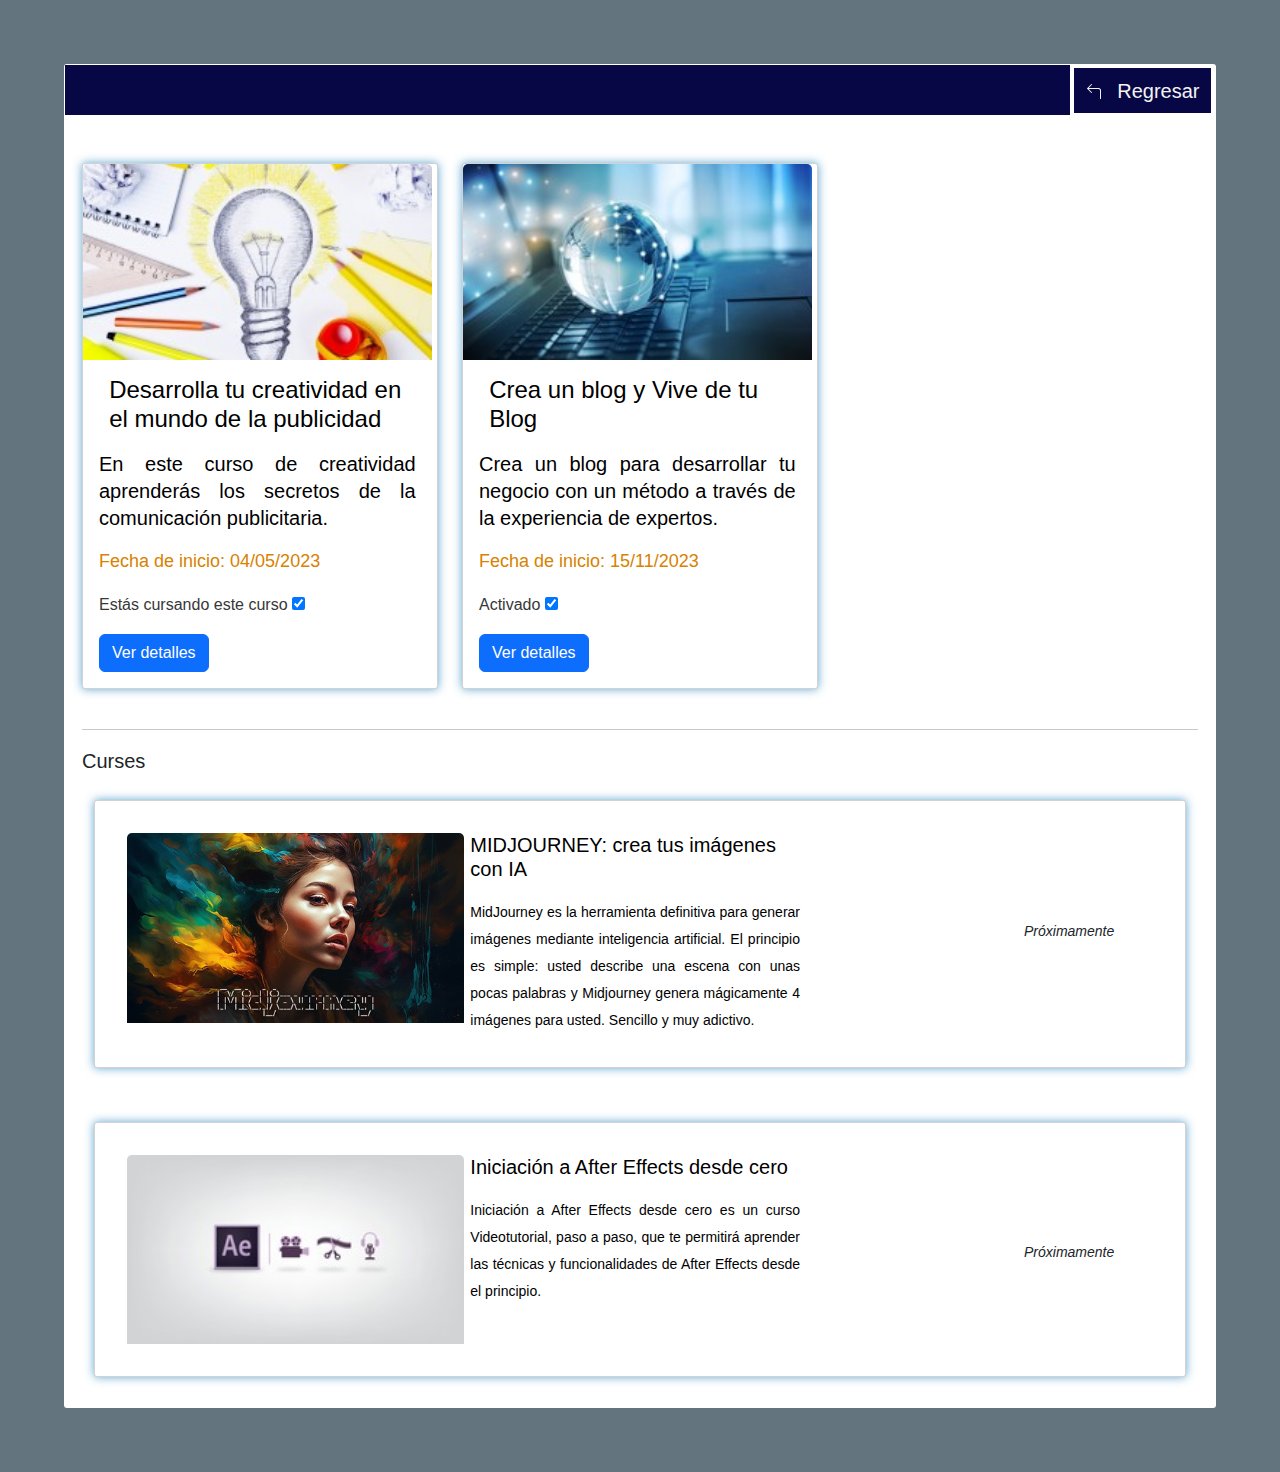
<file: cursos/marketing.html>
<!DOCTYPE html>
<html lang="en">
<head>
    <meta charset="UTF-8">
    <meta http-equiv="X-UA-Compatible" content="IE=edge">
    <meta name="viewport" content="width=device-width, initial-scale=1.0">
    <script src="https://cdn.jsdelivr.net/npm/bootstrap@5.3.2/dist/js/bootstrap.bundle.min.js" integrity="sha384-C6RzsynM9kWDrMNeT87bh95OGNyZPhcTNXj1NW7RuBCsyN/o0jlpcV8Qyq46cDfL" crossorigin="anonymous"></script>
    <link href="https://cdn.jsdelivr.net/npm/bootstrap@5.3.2/dist/css/bootstrap.min.css" rel="stylesheet" >
    <link rel="stylesheet" href="../css/estilo.css">
    <link rel="stylesheet" href="../css/cursos.css">
    <title>Mis Cursos</title>
</head>
<body>
    
    <DIV class="card2 contenedor ">
        <!--contenedor para menú-->
        <div id="menu" class="contenedor-ancho  ">
            <nav class="peq-span-2">
                <a class="active" href="../index.html"><svg xmlns="http://www.w3.org/2000/svg" width="26" height="16" fill="currentColor" class="bi bi-arrow-90deg-left" viewBox="5 0 16 16">
                    <path fill-rule="evenodd" d="M1.146 4.854a.5.5 0 0 1 0-.708l4-4a.5.5 0 1 1 .708.708L2.707 4H12.5A2.5 2.5 0 0 1 15 6.5v8a.5.5 0 0 1-1 0v-8A1.5 1.5 0 0 0 12.5 5H2.707l3.147 3.146a.5.5 0 1 1-.708.708l-4-4z"/>
                  </svg> Regresar</a>
            </nav>

        </div> 
<!-- cursos disponibles  -->
        <div class="container mt-5" >
            <div class="row ">
              <div class="col-md-4 mb-4 ">
                <div class="card">
                  <img src="../img/Mark/curse1.jpg" class="card-img-top" alt="Curso 1">
                  <div class="card-body" >
                    <h4 class="card-title">Desarrolla tu creatividad en el mundo de la publicidad</h4>
                    <p class="card-text">En este curso de creatividad aprenderás los secretos de la comunicación publicitaria.</p>
                    <p class="card-text1">Fecha de inicio: 04/05/2023</p>
                    <p class="card-text2"> Estás cursando este curso
                      <input type="checkbox" checked>
                    </p>
                    <button class="btn btn-primary" data-bs-toggle="modal" data-bs-target="#curso1Modal1">Ver detalles</button>
                  </div>
                </div>
              </div>
              
              <div class="col-md-4 mb-4">
                <div class="card">
                  <img src="../img/Mark/curse2.jpg" class="card-img-top" alt="Curso 2">
                  <div class="card-body">
                    <h4 class="card-title">Crea un blog y Vive de tu Blog</h4>
                    <p class="card-text">Crea un blog para desarrollar tu negocio con un método a través de la
                       experiencia de expertos.</p>
                    <p class="card-text1">Fecha de inicio: 15/11/2023</p>
                    <p class="card-text2">
                      Activado
                      <input type="checkbox" checked>
                    </p>
                     <button class="btn btn-primary" data-bs-toggle="modal" data-bs-target="#curso1Modal2">Ver detalles</button>
                  </div>
                </div>
              </div>
        
    </DIV>


<hr>
<!-- PROXIMOS CURSOS ----------------------------- -->
Curses
<div class="container mt-4">
  <div class="row">
    <div class="col">
      <div class="card">
        <div class="card-body2">
          <img src="../img/Diseño/proximo1.jpg" class="card-img-top" alt="Curso 1">
          <div class="hola">
            <h5 class="card-title">MIDJOURNEY: crea tus imágenes con IA </h5>
            <p class="card-text">MidJourney es la herramienta definitiva para generar imágenes mediante inteligencia artificial. El principio es simple: usted describe una escena con unas pocas palabras y Midjourney genera mágicamente 4 imágenes para usted. Sencillo y muy adictivo.</p>
          </div>
          <p id="p"><i>Próximamente</i></p>
        </div>
      </div>
    </div>
  </div>
</div>  <br>

<div class="container mt-4">
  <div class="row">
    <div class="col">
      <div class="card">
        <div class="card-body2">
          <img src="../img/Diseño/proximo2.jpg" class="card-img-top" alt="Curso 1">
          <div class="hola">
            <h5 class="card-title">Iniciación a After Effects desde cero</h5>
            <p class="card-text">Iniciación a After Effects desde cero es un curso Videotutorial, paso a paso, que te permitirá aprender las técnicas y funcionalidades de After Effects desde el principio.</p>
          </div>
          <p id="p"><i>Próximamente</i></p>
        </div>
      </div>
    </div>
  </div>
</div>  <br>



<!--FIN  PROXIMOS CURSOS ----------------------------- -->


  <!-- Modales para cada curso 1 -->
  <div class="modal fade" id="curso1Modal1" tabindex="-1" aria-labelledby="curso1ModalLabel" aria-hidden="true">
    <div class="modal-dialog modal-dialog-scrollable">
      <div class="modal-content">
        <div class="modal-header">
          <h5 class="modal-title" id="curso1ModalLabel">>Desarrolla tu creatividad en el mundo de la publicidad</h5>
          <button type="button" class="btn-close" data-bs-dismiss="modal" aria-label="Close"></button>
        </div>
        <div class="modal-body">
          <p  class="card-text1">Fecha de inicio: 04/05/2023</p>
          <p  class="card-text1">Fecha de finalización: 22/10/2023</p>
          <p class="card-text">
            En este curso aprenderás los secretos creatividad de la 
            comunicación publicitaria. Sinopsis: Los participantes de 
            este curso conocerán el mundo de la publicidad y su clave de 
            dentro. Ellos mismos se convierten en agencias de publicidad y 
            llevar a cabo una campaña de comunicación para una empresa. Autor:
            Franco Soldi (Fundador y CEO YPD capitán) Metas: Desarrollar la creatividad. 
            Aprender a diseñar y presentar una campaña publicitaria.
          </p>
          <p><strong>Video sobre el curso:</strong>
            <iframe width="460" height="260" src="https://www.youtube.com/embed/H_qV7oH1pdc?si=rdDTUbqH15YzqpKQ" title="YouTube video player" frameborder="0" allow="accelerometer; autoplay; clipboard-write; encrypted-media; gyroscope; picture-in-picture; web-share" allowfullscreen></iframe>
            </p><br>
          <p><strong>Objetivos del curso:</strong>
            <li>Aprender a diseñar y presentar una campaña de publicidad</li>
            <li>Desarrollar habilidades de comunicación y marketing.</li>
            <li>Desarrollar la creatividad, el trabajo en equipo y la comunicación</li>
          </p><br><br>
          <p><strong>Formulario de contacto para solicitar información:</strong> 
            <div class="container2">
                <form action="index.html" method="get">
                    <label for="name">Nombre:</label>
                    <input type="text" id="name" name="name" required>
              
                    <label for="email">Correo Electrónico:</label>
                    <input type="email" id="email" name="email" required>
              
                    <label for="message">Mensaje:</label>
                    <textarea id="message" name="message" required></textarea>
              
                    <input type="submit" value="Enviar">
                  </form>
              </div>
          </p>
          <p><strong>Temas del curso:</strong>
            <li> Creatividad</li>
            <li>Logistica Creativa</li>
          </p><br><br>
          <p id="redes">
            <a href="https://www.facebook.com/sharer" target="_blank">Compartir en Facebook </a>
            <a href="https://github.com/"  target="_blank"> Compartir en GitHub  </a>
            <a href="whatsapp://send?text=¡Echa un vistazo a esta página increíble! https://www.youtube.com/embed/H_qV7oH1pdc?si=rdDTUbqH15YzqpKQ" target="_blank">Compartir en WhatsApp</a>

        </p>
        </div>
        <div class="modal-footer">
          <button type="button" class="btn btn-secondary" data-bs-dismiss="modal">Cerrar</button>
        </div>
      </div>
    </div>
</div>

 <!-- Modales para cada curso 2 -->
 <div class="modal fade" id="curso1Modal2" tabindex="-1" aria-labelledby="curso1ModalLabel" aria-hidden="true">
    <div class="modal-dialog modal-dialog-scrollable">
      <div class="modal-content">
        <div class="modal-header">
          <h5 class="modal-title" id="curso1ModalLabel">Crea un blog y Vive de tu Blog</h5>
          <button type="button" class="btn-close" data-bs-dismiss="modal" aria-label="Close"></button>
        </div>
        <div class="modal-body">
          <p class="card-text1">Fecha de inicio: 15/11/2023</p>
          <p class="card-text1">Fecha de finalización: 23/11/2023</p>
          <p class="card-text">
            El curso "Crea un Blog y Vive de tu Propio Blog" es un curso que define un método que han seguido profesionales que 
            hoy en día viven de su propio blog y de escribir y compartir contenidos en su blog
            e incluyen vídeos, textos, presentaciones y enlaces que te permitirán conseguir el mejor resultado. <br>
            El curso está estructurado desde el inicio con un método de negocio, con la estructura necesaria para comenzar a 
            trabajar con un blog, con las pautas clave de cualquier negocio desde el PARA QUÉ hasta su monetización, pasando 
            por una definición estratégica, generación de tráfico masivo y herramientas de análisis que permiten al 
            estudiante seguir paso a paso el método para hacer un blog del que pueda llegar a vivir, como un negocio propio.
          </p><br>

          <p><strong>Video sobre el curso:</strong>
            <iframe width="460" height="260" src="https://www.youtube.com/embed/ixS4-i4MUGU?si=yulbA7HByc7rI_15" title="YouTube video player" frameborder="0" allow="accelerometer; autoplay; clipboard-write; encrypted-media; gyroscope; picture-in-picture; web-share" allowfullscreen></iframe>
          </p><br>
          <p><strong>Objetivos del curso:</strong>
            <li>Pensarás tu blog como un negocio desde el principio</li>
            <li>Trabajarás con tu blog de forma profesional, con un método definido</li>
          </p><br><br>
          <!-- fORMULARIO  -->
          <p><strong>Formulario de contacto para solicitar información:</strong>
            <div class="container2">
                <form action="index.html" method="get">
                    <label for="name">Nombre:</label>
                    <input type="text" id="name" name="name" required>
              
                    <label for="email">Correo Electrónico:</label>
                    <input type="email" id="email" name="email" required>
              
                    <label for="message">Mensaje:</label>
                    <textarea id="message" name="message" required></textarea>
              
                    <input type="submit" value="Enviar">
                  </form>
              </div>
          </p><br><br>
          
          <p><strong>Temas del curso:</strong> 
            <li>Sistemas de Blog</li>
            <li>Tercer sistema de Blogs</li>
          </p><br><br>
          <p id="redes">
            <a href="https://www.facebook.com/" target="_blank">Compartir en Faceboock</a>
            <a href="https://github.com/"  target="_blank">Compartir en GitHub</a>
            <a href="whatsapp://send?text=¡Echa un vistazo a esta página increíble!  https://www.youtube.com/embed/ixS4-i4MUGU?si=yulbA7HByc7rI_15" target="_blank">Compartir en WhatsApp</a>
        </p>
        </div>
        <div class="modal-footer">
          <button type="button" class="btn btn-secondary" data-bs-dismiss="modal">Cerrar</button>
        </div>
      </div>
    </div>
</div>


</body>
</html>
</file>
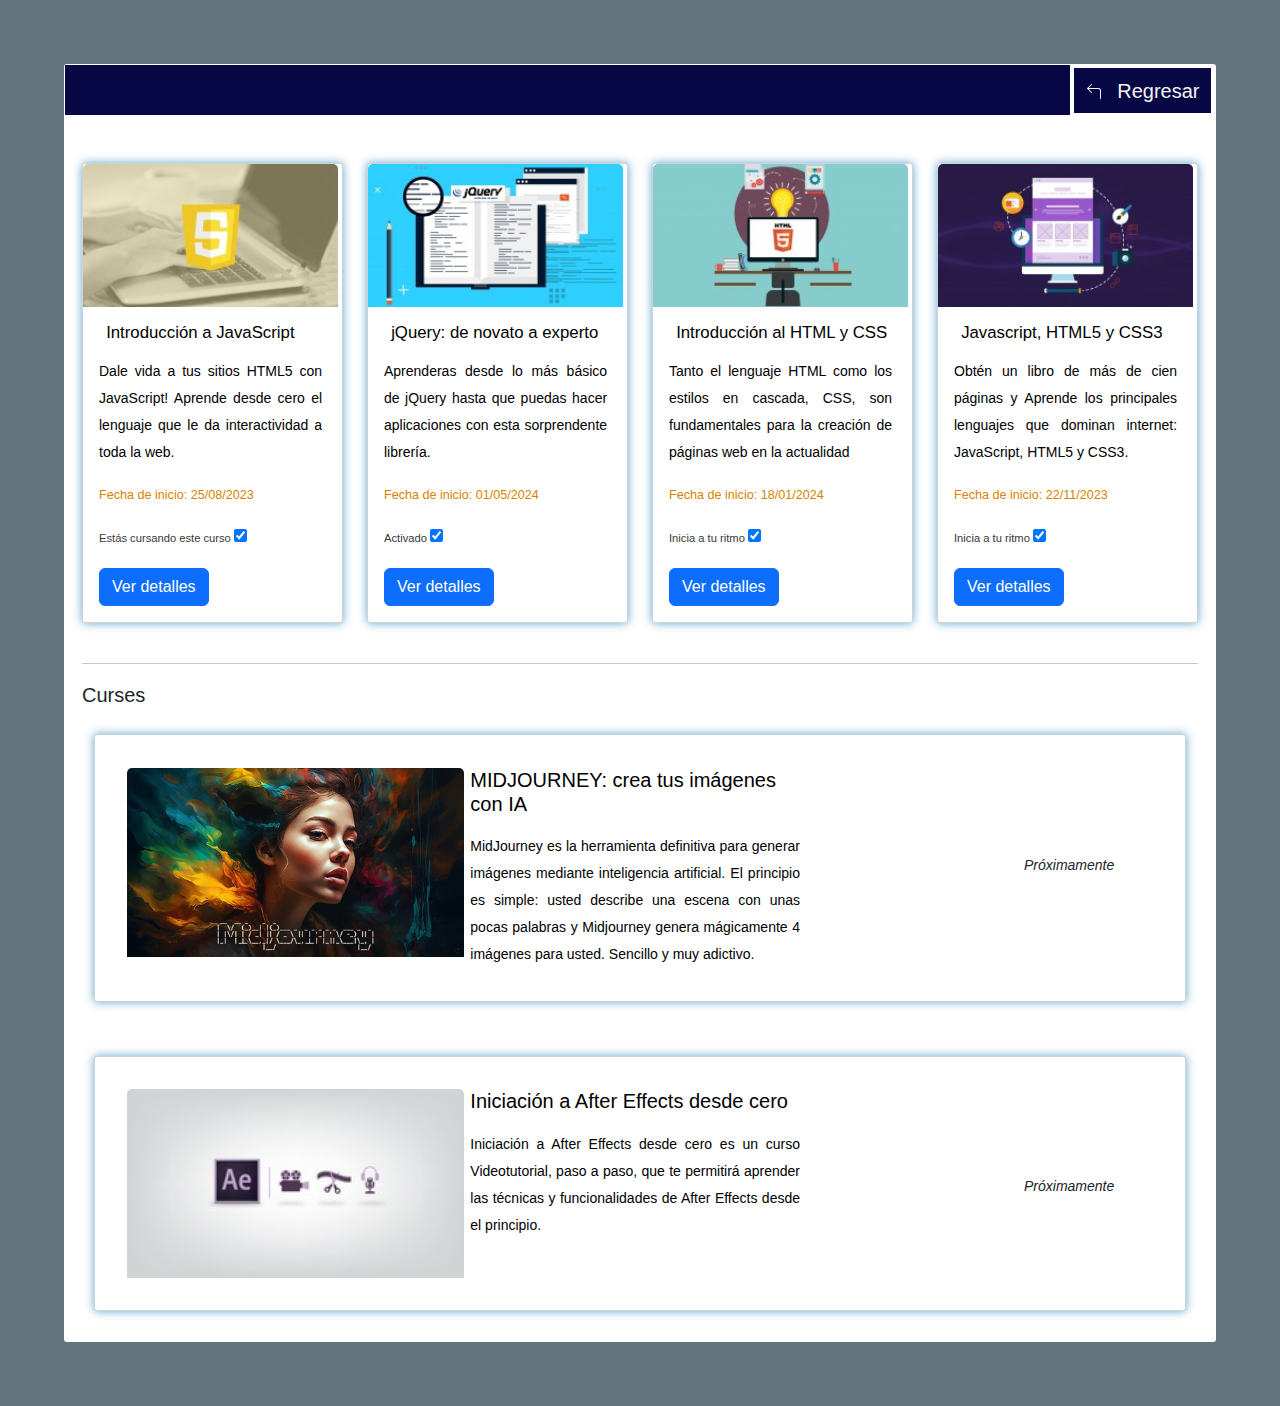
<file: cursos/negocios.html>
<!DOCTYPE html>
<html lang="en">
<head>
    <meta charset="UTF-8">
    <meta http-equiv="X-UA-Compatible" content="IE=edge">
    <meta name="viewport" content="width=device-width, initial-scale=1.0">
    <script src="https://cdn.jsdelivr.net/npm/bootstrap@5.3.2/dist/js/bootstrap.bundle.min.js" integrity="sha384-C6RzsynM9kWDrMNeT87bh95OGNyZPhcTNXj1NW7RuBCsyN/o0jlpcV8Qyq46cDfL" crossorigin="anonymous"></script>
    <link href="https://cdn.jsdelivr.net/npm/bootstrap@5.3.2/dist/css/bootstrap.min.css" rel="stylesheet" >
    <link rel="stylesheet" href="../css/estilo.css">
    <link rel="stylesheet" href="../css/cursos.css">
    <title>Mis Cursos</title>
</head>
<body>
    
    <DIV class="card2 contenedor ">
        <!--contenedor para menú-->
        <div id="menu" class="contenedor-ancho  ">
            <nav class="peq-span-2">
                <a class="active" href="../index.html"><svg xmlns="http://www.w3.org/2000/svg" width="26" height="16" fill="currentColor" class="bi bi-arrow-90deg-left" viewBox="5 0 16 16">
                    <path fill-rule="evenodd" d="M1.146 4.854a.5.5 0 0 1 0-.708l4-4a.5.5 0 1 1 .708.708L2.707 4H12.5A2.5 2.5 0 0 1 15 6.5v8a.5.5 0 0 1-1 0v-8A1.5 1.5 0 0 0 12.5 5H2.707l3.147 3.146a.5.5 0 1 1-.708.708l-4-4z"/>
                  </svg> Regresar</a>
            </nav>

        </div> 
<!-- cursos disponibles  -->
        <div class="container mt-5">
            <div class="row" >

              <div class="col mb-4 ">
                <div class="card">
                  <img src="../img/Desarrollo/curse1.jpg" class="card-img-top" alt="Curso 1">
                  <div class="card-body" >
                    <h4 class="card-title">Introducción a JavaScript</h4>
                    <p class="card-text">Dale vida a tus sitios HTML5 con JavaScript! Aprende desde 
                        cero el lenguaje que le da interactividad a toda la web.</p>
                    <p class="card-text1">Fecha de inicio: 25/08/2023</p>
                    <p class="card-text2"> Estás cursando este curso
                      <input type="checkbox" checked>
                    </p>
                    <button class="btn btn-primary" data-bs-toggle="modal" data-bs-target="#curso1Modal1">Ver detalles</button>
                  </div>
                </div>
              </div>
              
              <div class="col mb-4">
                <div class="card">
                  <img src="../img/Desarrollo/curse2.jpg" class="card-img-top" alt="Curso 2">
                  <div class="card-body">
                    <h4 class="card-title">jQuery: de novato a experto</h4>
                    <p class="card-text">Aprenderas desde lo más básico de jQuery hasta que puedas hacer aplicaciones con esta sorprendente librería.</p>
                    <p class="card-text1">Fecha de inicio: 01/05/2024</p>
                    <p class="card-text2">
                      Activado
                      <input type="checkbox" checked>
                    </p>
                     <button class="btn btn-primary" data-bs-toggle="modal" data-bs-target="#curso1Modal2">Ver detalles</button>
                  </div>
                </div>
              </div>

              <div class="col mb-4">
                <div class="card">
                  <img src="../img/Desarrollo/curse3.jpg" class="card-img-top" alt="Curso 2">
                  <div class="card-body">
                    <h4 class="card-title">Introducción al HTML y CSS</h4>
                    <p class="card-text">Tanto el lenguaje HTML como los estilos en cascada, CSS, son fundamentales para la creación de páginas web en la actualidad</p>
                    <p class="card-text1">Fecha de inicio: 18/01/2024</p>
                    <p class="card-text2">
                        Inicia a tu ritmo
                      <input type="checkbox" checked>
                    </p>
                     <button class="btn btn-primary" data-bs-toggle="modal" data-bs-target="#curso1Modal3">Ver detalles</button>
                  </div>
                </div>
              </div>

              <div class="col mb-4">
                <div class="card">
                  <img src="../img/Desarrollo/curse4.jpg" class="card-img-top" alt="Curso 2">
                  <div class="card-body">
                    <h4 class="card-title">Javascript, HTML5 y CSS3</h4>
                    <p class="card-text">Obtén un libro de más de cien páginas y Aprende los principales lenguajes que dominan internet: JavaScript, HTML5 y CSS3.</p>
                    <p class="card-text1">Fecha de inicio: 22/11/2023</p>
                    <p class="card-text2">
                      Inicia a tu ritmo
                      <input type="checkbox" checked>
                    </p>
                     <button class="btn btn-primary" data-bs-toggle="modal" data-bs-target="#curso1Modal4">Ver detalles</button>
                  </div>
                </div>
              </div>
        
    </DIV>


<hr>
<!-- PROXIMOS CURSOS ----------------------------- -->
Curses
<div class="container mt-4">
    <div class="row">
      <div class="col">
        <div class="card">
          <div class="card-body2">
            <img src="../img/Diseño/proximo1.jpg" class="card-img-top" alt="Curso 1">
            <div class="hola">
              <h5 class="card-title">MIDJOURNEY: crea tus imágenes con IA </h5>
              <p class="card-text">MidJourney es la herramienta definitiva para generar imágenes mediante inteligencia artificial. El principio es simple: usted describe una escena con unas pocas palabras y Midjourney genera mágicamente 4 imágenes para usted. Sencillo y muy adictivo.</p>
            </div>
            <p id="p"><i>Próximamente</i></p>
          </div>
        </div>
      </div>
    </div>
  </div>  <br>
  
  <div class="container mt-4">
    <div class="row">
      <div class="col">
        <div class="card">
          <div class="card-body2">
            <img src="../img/Diseño/proximo2.jpg" class="card-img-top" alt="Curso 1">
            <div class="hola">
              <h5 class="card-title">Iniciación a After Effects desde cero</h5>
              <p class="card-text">Iniciación a After Effects desde cero es un curso Videotutorial, paso a paso, que te permitirá aprender las técnicas y funcionalidades de After Effects desde el principio.</p>
            </div>
            <p id="p"><i>Próximamente</i></p>
          </div>
        </div>
      </div>
    </div>
  </div>  <br>



<!--FIN  PROXIMOS CURSOS ----------------------------- -->


  <!-- Modales para cada curso 1 -->
  <div class="modal fade" id="curso1Modal1" tabindex="-1" aria-labelledby="curso1ModalLabel" aria-hidden="true">
    <div class="modal-dialog modal-dialog-scrollable">
      <div class="modal-content">
        <div class="modal-header">
          <h5 class="modal-title" id="curso1ModalLabel">Introducción a JavaScript</h5>
          <button type="button" class="btn-close" data-bs-dismiss="modal" aria-label="Close"></button>
        </div>
        <div class="modal-body">
          <p  class="card-text1">Fecha de inicio: 25/08/2023</p>
          <p  class="card-text1">Fecha de finalización: 22/11/2023</p>
          <p class="card-text">Un curso introductorio desde 0 para quienes desean aprender o comprender mejor JavaScript. <br>
            Este curso incluye resumenes, ejercicios constantes y workshops para que el alumno domine los conceptos basicos del lenguaje.
            <br>
            Los conocimientos aprendidos en este curso, son indispensables 
            para comprender mejor otros cursos y temas complejos de 
            javascript tales como Jquery, AngularJS, NodeJS, Sencha, 
            PhoneGap o las nuevas API's de HTML5
            </p>
          <p><strong>Video sobre el curso:</strong>
            <div ><iframe width="460" height="260" src="https://www.youtube.com/embed/ye21CYdhm1s?si=4VKEZKiMC5P-8xBB" title="YouTube video player" frameborder="0" allow="accelerometer; autoplay; clipboard-write; encrypted-media; gyroscope; picture-in-picture; web-share" allowfullscreen></iframe></div>
          </p><br>
          <p><strong>Objetivos del curso:</strong>
            <li>Aplicar JavaScript en un documento HTML.</li>
            <li>Crear Objetos e instancias del mismo</li>
            <li>Discriminar los tipos de datos que existen en Javascript</li>
            <li>Comprender los elementos basicos de funcionamiento y sintaxis de JavaScript</li>
          </p><br><br>
          <p><strong>Formulario de contacto para solicitar información:</strong> 
            <div class="container2">
                <form action="index.html" method="get">
                    <label for="name">Nombre:</label>
                    <input type="text" id="name" name="name" required>
              
                    <label for="email">Correo Electrónico:</label>
                    <input type="email" id="email" name="email" required>
              
                    <label for="message">Mensaje:</label>
                    <textarea id="message" name="message" required></textarea>
              
                    <input type="submit" value="Enviar">
                  </form>
              </div>
          </p>
          <p><strong>Temas del curso:</strong>
            <li> Arreglos</li>
            <li>Estructuras de control</li>
            <li>Funciones</li>
            <li>Objetos</li>
            <li>Workshops 1</li>
            <li>Workshops 2</li>
            <li>Modificación de documentos</li>
          </p><br><br>
          <p id="redes">
            <a href="https://www.facebook.com/sharer" target="_blank">Compartir en Facebook </a>
            <a href="https://github.com/"  target="_blank"> Compartir en GitHub  </a>
            <a href="whatsapp://send?text=¡Echa un vistazo a esta página increíble!  https://www.youtube.com/embed/ye21CYdhm1s?si=4VKEZKiMC5P-8xBB" target="_blank">Compartir en WhatsApp</a>

        </p>
        </div>
        <div class="modal-footer">
          <button type="button" class="btn btn-secondary" data-bs-dismiss="modal">Cerrar</button>
        </div>
      </div>
    </div>
</div>

 <!-- Modales para cada curso 2 -->
 <div class="modal fade" id="curso1Modal2" tabindex="-1" aria-labelledby="curso1ModalLabel" aria-hidden="true">
    <div class="modal-dialog modal-dialog-scrollable">
      <div class="modal-content">
        <div class="modal-header">
          <h5 class="modal-title" id="curso1ModalLabel">Todo jQuery de novato a experto</h5>
          <button type="button" class="btn-close" data-bs-dismiss="modal" aria-label="Close"></button>
        </div>
        <div class="modal-body">
          <p class="card-text1">Fecha de inicio: 01/05/2024</p>
          <p class="card-text1">Fecha de finalización: 10/06/2024</p>
          <p class="card-text"> En este curso revisaremos desde la instalación de la librería, su conexión a las páginas html, su sintaxis básica, los selectores, los eventos para manejar el ratón, el teclado y 
            eventos del sistema. 
            <br>
            Estudiaremos la forma de modificar las dimensiones del modelo de 
            caja de los elementos HTML con los métodos (mas intuitivos de jQuery
            ) y poder cargar archivos planos o ejecutar archivos de lenguaje de 
            servidor, como PHP. </p>
            <br>
          <p><strong>Video sobre el curso:</strong>
            <iframe width="460" height="260" src="https://www.youtube.com/embed/PB1SPkHbRUs?si=xwozJOOUI1cts_Pf" title="YouTube video player" frameborder="0" allow="accelerometer; autoplay; clipboard-write; encrypted-media; gyroscope; picture-in-picture; web-share" allowfullscreen></iframe>
            </p><br>
          <p><strong>Objetivos del curso:</strong>
            <li>Tener conocimiento de las funciones de jQuery</li>
            <li>Conocer los diferentes métodos dentro de jQuery</li>
            <li>Aplicar diferentes formas de seleccionar los elementos HTML para modificarlos, eliminarlos o crear nuevos</li>
          </p><br><br>
          <!-- fORMULARIO  -->
          <p><strong>Formulario de contacto para solicitar información:</strong>
            <div class="container2">
                <form action="index.html" method="get">
                    <label for="name">Nombre:</label>
                    <input type="text" id="name" name="name" required>
              
                    <label for="email">Correo Electrónico:</label>
                    <input type="email" id="email" name="email" required>
              
                    <label for="message">Mensaje:</label>
                    <textarea id="message" name="message" required></textarea>
              
                    <input type="submit" value="Enviar">
                  </form>
              </div>
          </p><br><br>
          
          <p><strong>Temas del curso:</strong> 
            <li>Curso completo de jQuery UI</li>
            <li>Curso completo de jQuery UI</li>
            <li>Curso completo de aplicaciones con jQuery</li>
            <li>Curso completo de jQuery</li>
            
          </p><br><br>
          <p id="redes">
            <a href="https://www.facebook.com/" target="_blank">Compartir en Faceboock</a>
            <a href="https://github.com/"  target="_blank">Compartir en GitHub</a>
            <a href="whatsapp://send?text=¡Echa un vistazo a esta página increíble!  https://www.youtube.com/embed/PB1SPkHbRUs?si=xwozJOOUI1cts_Pf" target="_blank">Compartir en WhatsApp</a>
        </p>
        </div>
        <div class="modal-footer">
          <button type="button" class="btn btn-secondary" data-bs-dismiss="modal">Cerrar</button>
        </div>
      </div>
    </div>
</div>


 <!-- Modales para cada curso 3 -->
 <div class="modal fade" id="curso1Modal3" tabindex="-1" aria-labelledby="curso1ModalLabel" aria-hidden="true">
    <div class="modal-dialog modal-dialog-scrollable">
      <div class="modal-content">
        <div class="modal-header">
          <h5 class="modal-title" id="curso1ModalLabel">Introducción al HTML y CSS</h5>
          <button type="button" class="btn-close" data-bs-dismiss="modal" aria-label="Close"></button>
        </div>
        <div class="modal-body">
          <p class="card-text1">Fecha de inicio: 18/01/2024</p>
          <p class="card-text1">Fecha de finalización: 21/02/2024</p>
          <p class="card-text">. Para el presente curso, no es necesario que
             seas experto en programación. Con que tengas una computadora 
             con un editor de textos y una navegador (y la mayoría los tiene),
            puedes iniciar a aprender estos fundamentales lenguajes. <br>

            Aquí aprenderemos desde las etiquetas básicas, las principales
            reglas de estilo en cascada, los selectores, unidades y validadores 
            CSS. También analizaremos los formatos de márgenes y el modelo de caja. La navegación y formularios, asi como el flujo y posicionamiento de elementos. </p>
            <br>
          <p><strong>Video sobre el curso:</strong>
            <iframe width="460" height="260" src="https://www.youtube.com/embed/XqFR2lqBYPs?si=lAoE8pzAM5Rsaa09" title="YouTube video player" frameborder="0" allow="accelerometer; autoplay; clipboard-write; encrypted-media; gyroscope; picture-in-picture; web-share" allowfullscreen></iframe>
          </p><br>
          <p><strong>Objetivos del curso:</strong>
            <li>El objetivo del presente curso es que aprendas a realizar tu página con estilos en cascada.</li>
            <li>Aprenderá qué es una etiqueta, la directiva Doctype, los metadatos y los comentarios en HTML.</li>

            </p><br><br>
          <!-- fORMULARIO  -->
          <p><strong>Formulario de contacto para solicitar información:</strong>
            <div class="container2">
                <form action="index.html" method="get">
                    <label for="name">Nombre:</label>
                    <input type="text" id="name" name="name" required>
              
                    <label for="email">Correo Electrónico:</label>
                    <input type="email" id="email" name="email" required>
              
                    <label for="message">Mensaje:</label>
                    <textarea id="message" name="message" required></textarea>
              
                    <input type="submit" value="Enviar">
                  </form>
              </div>
          </p><br><br>
          
          <p><strong>Temas del curso:</strong> 
            <li>Breve historia de Internet</li>
            <li>Breve historia del HTML</li>
            <li>¿Qué es una etiqueta?</li>
            <li>La directiva DOCTYPE</li>
            <li>Los metadatos</li>
            <li>Comentarios en HTML</li>
            <li> Las principales etiquetas de HTML </li>
            <li>Formatos y colores con los estilos en cascada </li>
            <li> Selectores y unidades de los estilos en cascada </li>
            <li> El modelo de </li>
            <li>Navegación e impresión con Estilos en cascada </li>
            <li>Posicionamiento y flujo </li>
            <li>Formato de páginas con CSS </li>
          </p><br><br>
          <p id="redes">
            <a href="https://www.facebook.com/" target="_blank">Compartir en Faceboock</a>
            <a href="https://github.com/"  target="_blank">Compartir en GitHub</a>
            <a href="whatsapp://send?text=¡Echa un vistazo a esta página increíble!  https://www.youtube.com/embed/XqFR2lqBYPs?si=lAoE8pzAM5Rsaa09" target="_blank">Compartir en WhatsApp</a>
        </p>
        </div>
        <div class="modal-footer">
          <button type="button" class="btn btn-secondary" data-bs-dismiss="modal">Cerrar</button>
        </div>
      </div>
    </div>
</div>

 <!-- Modales para cada curso 4 -->
 <div class="modal fade" id="curso1Modal4" tabindex="-1" aria-labelledby="curso1ModalLabel" aria-hidden="true">
    <div class="modal-dialog modal-dialog-scrollable">
      <div class="modal-content">
        <div class="modal-header">
          <h5 class="modal-title" id="curso1ModalLabel">Javascript, HTML5 y CSS3</h5>
          <button type="button" class="btn-close" data-bs-dismiss="modal" aria-label="Close"></button>
        </div>
        <div class="modal-body">
          <p class="card-text1">Fecha de inicio: 22/11/2023</p>
          <p class="card-text1">Fecha de finalización: 02/01/2024</p>
          <p class="card-text"> Este curso tiene como objetivo que usted aprenda JavaScript sin que sea programador. Revisaremos desde sus inicios la sintaxis del lenguaje, el manejo de sus variables, lo que es una sentencia condicional, los ciclos, las funciones, los arreglos y otros objetos, asi como la estructura DOM, que es fundamental para el manejo avanzado de las páginas, como es HTML5 y jQuerys. También revisaremos el manejo de los eventos con este potente lenguaje.

            HTML es el lenguaje de marcado que usamos para estructurar y dar significado a nuestro contenido web, por ejemplo, definiendo párrafos, encabezados y tablas de datos, o insertando imágenes y videos en la página.
            
            CSS es un lenguaje de reglas de estilo que usamos para aplicar estilo a nuestro contenido HTML, por ejemplo, establecer colores de fondo y tipos de letra, y distribuir nuestro contenido en múltiples columnas.
            
            JavaScript es un lenguaje de secuencias de comandos que te permite crear contenido de actualización dinámica, controlar multimedia, animar imágenes y prácticamente todo lo demás. (Está bien, no todo, pero es sorprendente lo que puedes lograr con unas pocas líneas de código JavaScript).
            
            </p>
            <br>
          <p><strong>Video sobre el curso:</strong>
            <iframe width="460" height="260" src="https://www.youtube.com/embed/Q2imkhmhOFo?si=-RYYPEUiFMMGy2zz" title="YouTube video player" frameborder="0" allow="accelerometer; autoplay; clipboard-write; encrypted-media; gyroscope; picture-in-picture; web-share" allowfullscreen></iframe>
            </p><br>
          <p><strong>Objetivos del curso:</strong>
            <li>Introducción a JavaScript</li>
            <li>Ejercicios y ejemplos</li>
            <li>Introducción a HTML 5</li>
            <li>Introducción a CSS3</li>
            <li>HTML 5-Canva</li>
            <li>XML</li>
            <li>HTML 5-Apis</li>
            <li>Expresiones Regulares en JavaScript</li>
            <li>ECMAScript 6</li>

          </p><br><br>
          <!-- fORMULARIO  -->
          <p><strong>Formulario de contacto para solicitar información:</strong>
            <div class="container2">
                <form action="index.html" method="get">
                    <label for="name">Nombre:</label>
                    <input type="text" id="name" name="name" required>
              
                    <label for="email">Correo Electrónico:</label>
                    <input type="email" id="email" name="email" required>
              
                    <label for="message">Mensaje:</label>
                    <textarea id="message" name="message" required></textarea>
              
                    <input type="submit" value="Enviar">
                  </form>
              </div>
          </p><br><br>
          
          <p><strong>Temas del curso:</strong> 
            <li>Crear variables de tipo cadena, numérico y booleanos.</li>
            <li>Uso del HTML5 para crear páginas, crear formularios y utilizar los APIS con JavaScript.</li>
            <li>Crear páginas web dinámicas con JavaScript, HTML5 y CSS3.</li>
            <li>Manejo del CANVAS, desde dibujar hasta hacer una sencilla aplicación.</li>
            <li>Crear, poblar y recorrer objetos y arreglos, así como el manejo de fechas./li>

          </p><br><br>
          <p id="redes">
            <a href="https://www.facebook.com/" target="_blank">Compartir en Faceboock</a>
            <a href="https://github.com/"  target="_blank">Compartir en GitHub</a>
            <a href="whatsapp://send?text=¡Echa un vistazo a esta página increíble! https://www.youtube.com/embed/Q2imkhmhOFo?si=-RYYPEUiFMMGy2zz" target="_blank">Compartir en WhatsApp</a>
        </p>
        </div>
        <div class="modal-footer">
          <button type="button" class="btn btn-secondary" data-bs-dismiss="modal">Cerrar</button>
        </div>
      </div>
    </div>
</div>




</body>
</html>
</file>
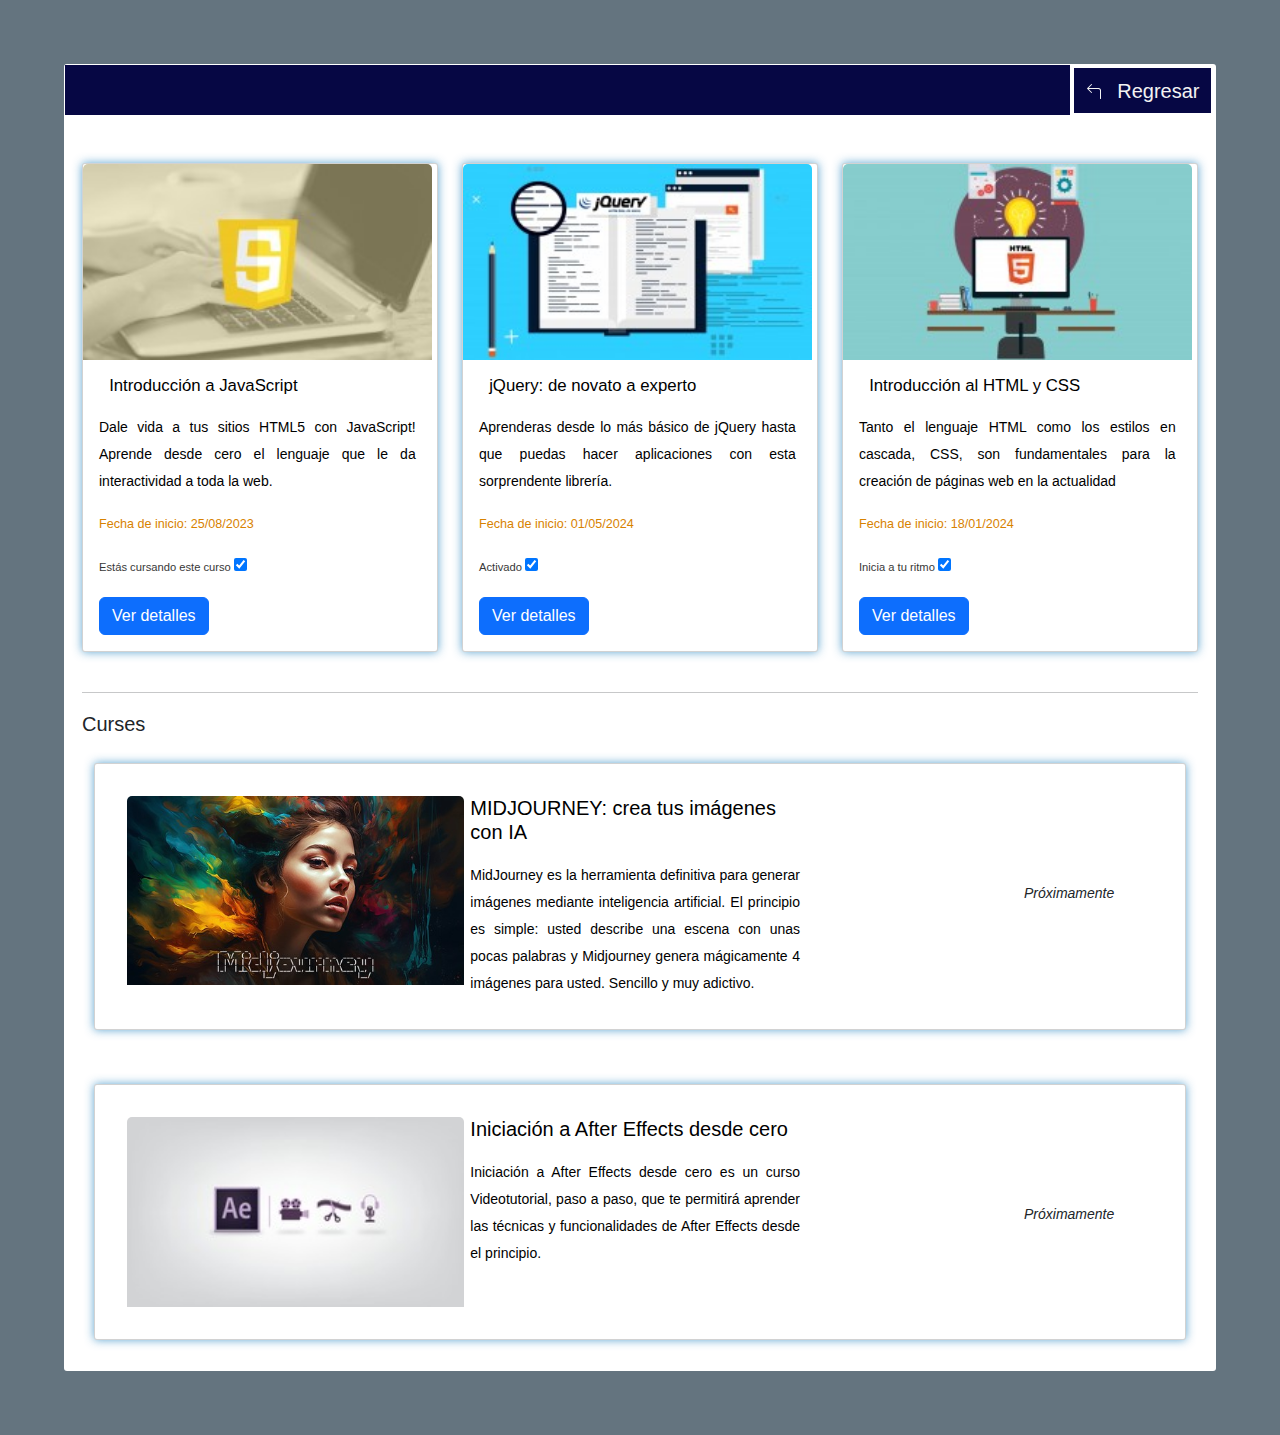
<file: cursos/tecno.html>
<!DOCTYPE html>
<html lang="en">
<head>
    <meta charset="UTF-8">
    <meta http-equiv="X-UA-Compatible" content="IE=edge">
    <meta name="viewport" content="width=device-width, initial-scale=1.0">
    <script src="https://cdn.jsdelivr.net/npm/bootstrap@5.3.2/dist/js/bootstrap.bundle.min.js" integrity="sha384-C6RzsynM9kWDrMNeT87bh95OGNyZPhcTNXj1NW7RuBCsyN/o0jlpcV8Qyq46cDfL" crossorigin="anonymous"></script>
    <link href="https://cdn.jsdelivr.net/npm/bootstrap@5.3.2/dist/css/bootstrap.min.css" rel="stylesheet" >
    <link rel="stylesheet" href="../css/estilo.css">
    <link rel="stylesheet" href="../css/cursos.css">
    <title>Mis Cursos</title>
</head>
<body>
    
    <DIV class="card2 contenedor ">
        <!--contenedor para menú-->
        <div id="menu" class="contenedor-ancho  ">
            <nav class="peq-span-2">
                <a class="active" href="../index.html"><svg xmlns="http://www.w3.org/2000/svg" width="26" height="16" fill="currentColor" class="bi bi-arrow-90deg-left" viewBox="5 0 16 16">
                    <path fill-rule="evenodd" d="M1.146 4.854a.5.5 0 0 1 0-.708l4-4a.5.5 0 1 1 .708.708L2.707 4H12.5A2.5 2.5 0 0 1 15 6.5v8a.5.5 0 0 1-1 0v-8A1.5 1.5 0 0 0 12.5 5H2.707l3.147 3.146a.5.5 0 1 1-.708.708l-4-4z"/>
                  </svg> Regresar</a>
            </nav>

        </div> 
<!-- cursos disponibles  -->
        <div class="container mt-5">
            <div class="row" >

              <div class="col mb-4 ">
                <div class="card">
                  <img src="../img/Desarrollo/curse1.jpg" class="card-img-top" alt="Curso 1">
                  <div class="card-body" >
                    <h4 class="card-title">Introducción a JavaScript</h4>
                    <p class="card-text">Dale vida a tus sitios HTML5 con JavaScript! Aprende desde 
                        cero el lenguaje que le da interactividad a toda la web.</p>
                    <p class="card-text1">Fecha de inicio: 25/08/2023</p>
                    <p class="card-text2"> Estás cursando este curso
                      <input type="checkbox" checked>
                    </p>
                    <button class="btn btn-primary" data-bs-toggle="modal" data-bs-target="#curso1Modal1">Ver detalles</button>
                  </div>
                </div>
              </div>
              
              <div class="col mb-4">
                <div class="card">
                  <img src="../img/Desarrollo/curse2.jpg" class="card-img-top" alt="Curso 2">
                  <div class="card-body">
                    <h4 class="card-title">jQuery: de novato a experto</h4>
                    <p class="card-text">Aprenderas desde lo más básico de jQuery hasta que puedas hacer aplicaciones con esta sorprendente librería.</p>
                    <p class="card-text1">Fecha de inicio: 01/05/2024</p>
                    <p class="card-text2">
                      Activado
                      <input type="checkbox" checked>
                    </p>
                     <button class="btn btn-primary" data-bs-toggle="modal" data-bs-target="#curso1Modal2">Ver detalles</button>
                  </div>
                </div>
              </div>

              <div class="col mb-4">
                <div class="card">
                  <img src="../img/Desarrollo/curse3.jpg" class="card-img-top" alt="Curso 2">
                  <div class="card-body">
                    <h4 class="card-title">Introducción al HTML y CSS</h4>
                    <p class="card-text">Tanto el lenguaje HTML como los estilos en cascada, CSS, son fundamentales para la creación de páginas web en la actualidad</p>
                    <p class="card-text1">Fecha de inicio: 18/01/2024</p>
                    <p class="card-text2">
                        Inicia a tu ritmo
                      <input type="checkbox" checked>
                    </p>
                     <button class="btn btn-primary" data-bs-toggle="modal" data-bs-target="#curso1Modal3">Ver detalles</button>
                  </div>
                </div>
              </div>

        
    </DIV>


<hr>
<!-- PROXIMOS CURSOS ----------------------------- -->
Curses
<div class="container mt-4">
    <div class="row">
      <div class="col">
        <div class="card">
          <div class="card-body2">
            <img src="../img/Diseño/proximo1.jpg" class="card-img-top" alt="Curso 1">
            <div class="hola">
              <h5 class="card-title">MIDJOURNEY: crea tus imágenes con IA </h5>
              <p class="card-text">MidJourney es la herramienta definitiva para generar imágenes mediante inteligencia artificial. El principio es simple: usted describe una escena con unas pocas palabras y Midjourney genera mágicamente 4 imágenes para usted. Sencillo y muy adictivo.</p>
            </div>
            <p id="p"><i>Próximamente</i></p>
          </div>
        </div>
      </div>
    </div>
  </div>  <br>
  
  <div class="container mt-4">
    <div class="row">
      <div class="col">
        <div class="card">
          <div class="card-body2">
            <img src="../img/Diseño/proximo2.jpg" class="card-img-top" alt="Curso 1">
            <div class="hola">
              <h5 class="card-title">Iniciación a After Effects desde cero</h5>
              <p class="card-text">Iniciación a After Effects desde cero es un curso Videotutorial, paso a paso, que te permitirá aprender las técnicas y funcionalidades de After Effects desde el principio.</p>
            </div>
            <p id="p"><i>Próximamente</i></p>
          </div>
        </div>
      </div>
    </div>
  </div>  <br>



<!--FIN  PROXIMOS CURSOS ----------------------------- -->


  <!-- Modales para cada curso 1 -->
  <div class="modal fade" id="curso1Modal1" tabindex="-1" aria-labelledby="curso1ModalLabel" aria-hidden="true">
    <div class="modal-dialog modal-dialog-scrollable">
      <div class="modal-content">
        <div class="modal-header">
          <h5 class="modal-title" id="curso1ModalLabel">Introducción a JavaScript</h5>
          <button type="button" class="btn-close" data-bs-dismiss="modal" aria-label="Close"></button>
        </div>
        <div class="modal-body">
          <p  class="card-text1">Fecha de inicio: 25/08/2023</p>
          <p  class="card-text1">Fecha de finalización: 22/11/2023</p>
          <p class="card-text">Un curso introductorio desde 0 para quienes desean aprender o comprender mejor JavaScript. <br>
            Este curso incluye resumenes, ejercicios constantes y workshops para que el alumno domine los conceptos basicos del lenguaje.
            <br>
            Los conocimientos aprendidos en este curso, son indispensables 
            para comprender mejor otros cursos y temas complejos de 
            javascript tales como Jquery, AngularJS, NodeJS, Sencha, 
            PhoneGap o las nuevas API's de HTML5
            </p>
          <p><strong>Video sobre el curso:</strong>
            <div ><iframe width="460" height="260" src="https://www.youtube.com/embed/ye21CYdhm1s?si=4VKEZKiMC5P-8xBB" title="YouTube video player" frameborder="0" allow="accelerometer; autoplay; clipboard-write; encrypted-media; gyroscope; picture-in-picture; web-share" allowfullscreen></iframe></div>
          </p><br>
          <p><strong>Objetivos del curso:</strong>
            <li>Aplicar JavaScript en un documento HTML.</li>
            <li>Crear Objetos e instancias del mismo</li>
            <li>Discriminar los tipos de datos que existen en Javascript</li>
            <li>Comprender los elementos basicos de funcionamiento y sintaxis de JavaScript</li>
          </p><br><br>
          <p><strong>Formulario de contacto para solicitar información:</strong> 
            <div class="container2">
                <form action="index.html" method="get">
                    <label for="name">Nombre:</label>
                    <input type="text" id="name" name="name" required>
              
                    <label for="email">Correo Electrónico:</label>
                    <input type="email" id="email" name="email" required>
              
                    <label for="message">Mensaje:</label>
                    <textarea id="message" name="message" required></textarea>
              
                    <input type="submit" value="Enviar">
                  </form>
              </div>
          </p>
          <p><strong>Temas del curso:</strong>
            <li> Arreglos</li>
            <li>Estructuras de control</li>
            <li>Funciones</li>
            <li>Objetos</li>
            <li>Workshops 1</li>
            <li>Workshops 2</li>
            <li>Modificación de documentos</li>
          </p><br><br>
          <p id="redes">
            <a href="https://www.facebook.com/sharer" target="_blank">Compartir en Facebook </a>
            <a href="https://github.com/"  target="_blank"> Compartir en GitHub  </a>
            <a href="whatsapp://send?text=¡Echa un vistazo a esta página increíble!  https://www.youtube.com/embed/ye21CYdhm1s?si=4VKEZKiMC5P-8xBB" target="_blank">Compartir en WhatsApp</a>

        </p>
        </div>
        <div class="modal-footer">
          <button type="button" class="btn btn-secondary" data-bs-dismiss="modal">Cerrar</button>
        </div>
      </div>
    </div>
</div>

 <!-- Modales para cada curso 2 -->
 <div class="modal fade" id="curso1Modal2" tabindex="-1" aria-labelledby="curso1ModalLabel" aria-hidden="true">
    <div class="modal-dialog modal-dialog-scrollable">
      <div class="modal-content">
        <div class="modal-header">
          <h5 class="modal-title" id="curso1ModalLabel">Todo jQuery de novato a experto</h5>
          <button type="button" class="btn-close" data-bs-dismiss="modal" aria-label="Close"></button>
        </div>
        <div class="modal-body">
          <p class="card-text1">Fecha de inicio: 01/05/2024</p>
          <p class="card-text1">Fecha de finalización: 10/06/2024</p>
          <p class="card-text"> En este curso revisaremos desde la instalación de la librería, su conexión a las páginas html, su sintaxis básica, los selectores, los eventos para manejar el ratón, el teclado y 
            eventos del sistema. 
            <br>
            Estudiaremos la forma de modificar las dimensiones del modelo de 
            caja de los elementos HTML con los métodos (mas intuitivos de jQuery
            ) y poder cargar archivos planos o ejecutar archivos de lenguaje de 
            servidor, como PHP. </p>
            <br>
          <p><strong>Video sobre el curso:</strong>
            <iframe width="460" height="260" src="https://www.youtube.com/embed/PB1SPkHbRUs?si=xwozJOOUI1cts_Pf" title="YouTube video player" frameborder="0" allow="accelerometer; autoplay; clipboard-write; encrypted-media; gyroscope; picture-in-picture; web-share" allowfullscreen></iframe>
            </p><br>
          <p><strong>Objetivos del curso:</strong>
            <li>Tener conocimiento de las funciones de jQuery</li>
            <li>Conocer los diferentes métodos dentro de jQuery</li>
            <li>Aplicar diferentes formas de seleccionar los elementos HTML para modificarlos, eliminarlos o crear nuevos</li>
          </p><br><br>
          <!-- fORMULARIO  -->
          <p><strong>Formulario de contacto para solicitar información:</strong>
            <div class="container2">
                <form action="index.html" method="get">
                    <label for="name">Nombre:</label>
                    <input type="text" id="name" name="name" required>
              
                    <label for="email">Correo Electrónico:</label>
                    <input type="email" id="email" name="email" required>
              
                    <label for="message">Mensaje:</label>
                    <textarea id="message" name="message" required></textarea>
              
                    <input type="submit" value="Enviar">
                  </form>
              </div>
          </p><br><br>
          
          <p><strong>Temas del curso:</strong> 
            <li>Curso completo de jQuery UI</li>
            <li>Curso completo de jQuery UI</li>
            <li>Curso completo de aplicaciones con jQuery</li>
            <li>Curso completo de jQuery</li>
            
          </p><br><br>
          <p id="redes">
            <a href="https://www.facebook.com/" target="_blank">Compartir en Faceboock</a>
            <a href="https://github.com/"  target="_blank">Compartir en GitHub</a>
            <a href="whatsapp://send?text=¡Echa un vistazo a esta página increíble!  https://www.youtube.com/embed/PB1SPkHbRUs?si=xwozJOOUI1cts_Pf" target="_blank">Compartir en WhatsApp</a>
        </p>
        </div>
        <div class="modal-footer">
          <button type="button" class="btn btn-secondary" data-bs-dismiss="modal">Cerrar</button>
        </div>
      </div>
    </div>
</div>


 <!-- Modales para cada curso 3 -->
 <div class="modal fade" id="curso1Modal3" tabindex="-1" aria-labelledby="curso1ModalLabel" aria-hidden="true">
    <div class="modal-dialog modal-dialog-scrollable">
      <div class="modal-content">
        <div class="modal-header">
          <h5 class="modal-title" id="curso1ModalLabel">Introducción al HTML y CSS</h5>
          <button type="button" class="btn-close" data-bs-dismiss="modal" aria-label="Close"></button>
        </div>
        <div class="modal-body">
          <p class="card-text1">Fecha de inicio: 18/01/2024</p>
          <p class="card-text1">Fecha de finalización: 21/02/2024</p>
          <p class="card-text">. Para el presente curso, no es necesario que
             seas experto en programación. Con que tengas una computadora 
             con un editor de textos y una navegador (y la mayoría los tiene),
            puedes iniciar a aprender estos fundamentales lenguajes. <br>

            Aquí aprenderemos desde las etiquetas básicas, las principales
            reglas de estilo en cascada, los selectores, unidades y validadores 
            CSS. También analizaremos los formatos de márgenes y el modelo de caja. La navegación y formularios, asi como el flujo y posicionamiento de elementos. </p>
            <br>
          <p><strong>Video sobre el curso:</strong>
            <iframe width="460" height="260" src="https://www.youtube.com/embed/XqFR2lqBYPs?si=lAoE8pzAM5Rsaa09" title="YouTube video player" frameborder="0" allow="accelerometer; autoplay; clipboard-write; encrypted-media; gyroscope; picture-in-picture; web-share" allowfullscreen></iframe>
          </p><br>
          <p><strong>Objetivos del curso:</strong>
            <li>El objetivo del presente curso es que aprendas a realizar tu página con estilos en cascada.</li>
            <li>Aprenderá qué es una etiqueta, la directiva Doctype, los metadatos y los comentarios en HTML.</li>

            </p><br><br>
          <!-- fORMULARIO  -->
          <p><strong>Formulario de contacto para solicitar información:</strong>
            <div class="container2">
                <form action="index.html" method="get">
                    <label for="name">Nombre:</label>
                    <input type="text" id="name" name="name" required>
              
                    <label for="email">Correo Electrónico:</label>
                    <input type="email" id="email" name="email" required>
              
                    <label for="message">Mensaje:</label>
                    <textarea id="message" name="message" required></textarea>
              
                    <input type="submit" value="Enviar">
                  </form>
              </div>
          </p><br><br>
          
          <p><strong>Temas del curso:</strong> 
            <li>Breve historia de Internet</li>
            <li>Breve historia del HTML</li>
            <li>¿Qué es una etiqueta?</li>
            <li>La directiva DOCTYPE</li>
            <li>Los metadatos</li>
            <li>Comentarios en HTML</li>
            <li> Las principales etiquetas de HTML </li>
            <li>Formatos y colores con los estilos en cascada </li>
            <li> Selectores y unidades de los estilos en cascada </li>
            <li> El modelo de </li>
            <li>Navegación e impresión con Estilos en cascada </li>
            <li>Posicionamiento y flujo </li>
            <li>Formato de páginas con CSS </li>
          </p><br><br>
          <p id="redes">
            <a href="https://www.facebook.com/" target="_blank">Compartir en Faceboock</a>
            <a href="https://github.com/"  target="_blank">Compartir en GitHub</a>
            <a href="whatsapp://send?text=¡Echa un vistazo a esta página increíble!  https://www.youtube.com/embed/XqFR2lqBYPs?si=lAoE8pzAM5Rsaa09" target="_blank">Compartir en WhatsApp</a>
        </p>
        </div>
        <div class="modal-footer">
          <button type="button" class="btn btn-secondary" data-bs-dismiss="modal">Cerrar</button>
        </div>
      </div>
    </div>
</div>






</body>
</html>
</file>
<file: css/cursos.css>
.card-text {
    text-align: justify;
    color: rgb(0, 0, 0);
}
.card-title{
    color: rgb(0, 0, 0);
    padding-bottom: 3%;
}

.card-text1{
    text-align: justify;
    color: rgb(216, 130, 0);
    font-size: 90%;

}

.card-text2{
    text-align: justify;
    color: rgb(55, 55, 55);
    font-size: 80%;
}
/*  FORMULARIO*/

.container2 {
    max-width: 600px;
    margin: 0 auto; 
    padding: 20px;
    background-color: #fff;
    border-radius: 5px;
    box-shadow: 0 0 10px rgba(0, 0, 0, 0.1);
  }

  h2 {
    text-align: center;
    color: #333;
  }

  form {
    margin-top: 20px;
  }

  label {
    display: block;
    margin-bottom: 5px;
    color: #333;
  }

  input[type="text"],
  input[type="email"],
  textarea {
    width: 100%;
    padding: 10px;
    margin-bottom: 10px;
    border: 1px solid #ccc;
    border-radius: 5px;
  }

  textarea {
    height: 150px;
  }

  input[type="submit"] {
    background-color: #00ccff;
    color: #fff;
    padding: 10px 20px;
    border: none;
    border-radius: 5px;
    cursor: pointer;
  }

  input[type="submit"]:hover {
    background-color: #0099cc;
  }


  /*    PROXIMAMENTE*/

.card-body2{
  display: grid;
  grid-template-columns: repeat(3, 1fr);
  height: auto;
  padding: 3%;
}


.card-body2 p{

  font-size: 100%;
}

.card-body2 p i{
  padding-left: 60%;
}

#p{
  text-align: center;
  padding-top: 25%;
  font-size: 100%;
}

.hola{
  padding-left: 2%;
  
}

.col{
  font-size: 70%;
}



.col h4{
  font-size: 120%;
  color: #000000;
}
</file>
<file: css/estilo.css>
@import url('https://fonts.googleapis.com/css2?family=Roboto+Condensed:ital,wght@0,300;0,700;1,300;1,400;1,700&display=swap');

/*! normalize.css v8.0.1 | MIT License | github.com/necolas/normalize.css */
button,hr,input{overflow:visible}progress,sub,sup{vertical-align:baseline}[type=checkbox],[type=radio],legend{box-sizing:border-box;padding:0}html{line-height:1.15;-webkit-text-size-adjust:100%}body{margin:0}details,main{display:block}h1{font-size:2em;margin:.67em 0}hr{box-sizing:content-box;height:0}code,kbd,pre,samp{font-family:monospace,monospace;font-size:1em}a{background-color:transparent}abbr[title]{border-bottom:none;text-decoration:underline;text-decoration:underline dotted}b,strong{font-weight:bolder}small{font-size:80%}sub,sup{font-size:75%;line-height:0;position:relative}sub{bottom:-.25em}sup{top:-.5em}img{border-style:none}button,input,optgroup,select,textarea{font-family:inherit;font-size:100%;line-height:1.15;margin:0}button,select{text-transform:none}[type=button],[type=reset],[type=submit],button{-webkit-appearance:button}[type=button]::-moz-focus-inner,[type=reset]::-moz-focus-inner,[type=submit]::-moz-focus-inner,button::-moz-focus-inner{border-style:none;padding:0}[type=button]:-moz-focusring,[type=reset]:-moz-focusring,[type=submit]:-moz-focusring,button:-moz-focusring{outline:ButtonText dotted 1px}fieldset{padding:.35em .75em .625em}legend{color:inherit;display:table;max-width:100%;white-space:normal}textarea{overflow:auto}[type=number]::-webkit-inner-spin-button,[type=number]::-webkit-outer-spin-button{height:auto}[type=search]{-webkit-appearance:textfield;outline-offset:-2px}[type=search]::-webkit-search-decoration{-webkit-appearance:none}::-webkit-file-upload-button{-webkit-appearance:button;font:inherit}summary{display:list-item}[hidden],template{display:none}

*,
*::after,
*::before{
    box-sizing: border-box;
}

:root{
    --fuente:  sans-serif, 'Roboto Condensed';
    --fondo:  #314755c0 ; 
    --ancho-contenedor: 1200px;
}
body{
    background: var(--fondo);
    font-family: var(--fuente);
    font-size: 20px;

}

p{
    line-height: 27px;
}

img{
    vertical-align: top;
    width: 100%;
}




/**
    CONTENEDORES

**/

.contenedor{
    max-width: 90%;
    width: var(--ancho-contenedor);
    margin: 20px auto;
    overflow: hidden;
    
}

.grid {
    display: grid;
    gap: 20px;
    margin-bottom: 20px;
    flex-wrap: wrap;

}

.col-1{ grid-template-columns: repeat(1, 1fr);}
.col-2{ grid-template-columns: repeat(2, 1fr);}
.col-3{ grid-template-columns: repeat(3, 1fr);}
.col-4{ grid-template-columns: repeat(4, 1fr);}
.col-5{ grid-template-columns: repeat(5, 1fr);}
.col-6{ grid-template-columns: repeat(6, 1fr);}
.col-7{ grid-template-columns: repeat(7, 1fr);}
.col-8{ grid-template-columns: repeat(8, 1fr);}
.col-9{ grid-template-columns: repeat(9, 1fr);}
.col-10{ grid-template-columns: repeat(10, 1fr);}
.col-11{ grid-template-columns: repeat(11, 1fr);}
.col-12{ grid-template-columns: repeat(12, 1fr);}


.span-1{ grid-column: span 1;}
.span-2{ grid-column: span 2;}
.span-3{ grid-column: span 3;}
.span-4{ grid-column: span 4;}
.span-5{ grid-column: span 5;}
.span-6{ grid-column: span 6;}
.span-7{ grid-column: span 7;}
.span-8{ grid-column: span 8;}
.span-9{ grid-column: span 9;}
.span-10{ grid-column: span 10;}
.span-11{ grid-column: span 11;}
.span-12{ grid-column: span 12;}

@media screen and (max-width: 980px){

.med-span-1{ grid-column:span 1;}
.med-span-2{ grid-column: span 2;}
.med-span-3{ grid-column: span 3;}
.med-span-4{ grid-column: span 4;}
.med-span-5{ grid-column: span 5;}
.med-span-6{ grid-column: span 6;}
.med-span-7{ grid-column: span7;}
.med-span-8{ grid-column: span 8;}
.med-span-9{ grid-column: span 9;}
.med-span-10{ grid-column:span 10;}
.med-span-11{ grid-column: span 11;}
.med-span-12{ grid-column: span 12;}



}
@media screen and (max-width: 500){

    .peq-span-1{ grid-column: span 1;}
    .peq-span-2{ grid-column: span 2;}
    .peq-span-3{ grid-column: span 3;}
    .peq-span-4{ grid-column: span 4;}
    .peq-span-5{ grid-column: span 5;}
    .peq-span-6{ grid-column: span 6;}
    .peq-span-7{ grid-column: span7;}
    .peq-span-8{ grid-column: span 8;}
    .peq-span-9{ grid-column: span 9;}
    .peq-span-10{ grid-column:span 10;}
    .peq-span-11{ grid-column: span 11;}
    .peq-span-12{ grid-column: span 12;}

    
    }


.contenedor-ancho{
    width: 100%;
    padding: 0px 20px;  
}

.card{
    height: auto;
    padding-right: 1.5%;
    background: #fff;
    border-radius: 3px;
    box-shadow: 0px 0px 10px #2987c2c0;
    flex-wrap: wrap;
    width: 100%;
}
.card2{
    padding: 1px;
    background: #fff;
    border-radius: 3px; 
    margin-top: 5%;  
    margin-bottom: 5%; 
}

#directivos{
    width: 98% !important;

}

/**
    FUENTES

**/

#menu {
    text-align: right;
    background-color: #060744;
    overflow: hidden;
    box-sizing: border-box;
    padding:10px 0px;
    width: 100%;
    height: 100%;
}
    
#manu a {
    color: rgb(0, 0, 225);
    text-decoration:double;
    font-size: 100%;
   
    
}
#menu a.active {
    background-color: #e6dfdd00;  
    color: #f3f3f3;
    text-align: center;
    padding: 1% 1%;
    border: 4px solid #ffffff;
}
.nav{
    display: flex;
    flex-wrap: wrap;
}

#header{
    text-align:justify;
    padding-bottom: 50px;
    flex-wrap: wrap;
    margin: 2.8%;
    color: #5c5c5c;
}

#header p{
    font-size: 80%
}
#header-1{
    padding-top: 7%;

    text-align: justify;
    color: #4a4949;
}


/**
    PARTE DE LAS CARRERAS

**/


a{
    text-decoration: none;
}
h4{
    margin-left: 3.2%;
    color: #0e0d2fda;
}

.card3{
    width: 80%;
    height: auto;
    text-align:center;
    background: #1a62b4a8;
    margin-left: 10%;
    margin-right: 10%;

}

.A img{
    
    width: calc(110% + 2px);
    height: 140%;
    border-radius: 1%;
   
   
}
.A{
    padding-top: 1%;
    padding-bottom: 11%;
}
.A2{
    padding-top: 90%;
    padding-bottom: 1%;
}
.descripcion{
    width: auto;
    height: 50%;
    text-align: justify;
   
    
}
.descripcion h5{
    text-align: justify;
    font-size:  60%;
    color: rgb(71, 71, 71);
}

.descripcion h4{
    
    font-size:  80%;
    color: rgb(17, 17, 17);
}

/*   BOTONES DE SELEECIÓN */
.button-container {
    display: flex;
    justify-content: space-between;
    margin-left: 20%;
    margin-right: 20%;

  }


/* Estilos para los botones */
.button {
    background-color: #3221a1; /* Color de fondo del botón */
    color: #fff; /* Color de texto del botón */
    padding: 5px 15px;
    border: none;
    border-radius: 5px;
    cursor: pointer;
  }

  .button.selected {
    background-color: #0099cc; /* Cambia de color al seleccionar */
  }


  /*        FOOTER     */

footer {
background-color: #282828; /* Color de fondo del footer */
color: #fff; /* Color del texto en el footer */
padding: 20px;
text-align: center;
}
</file>
